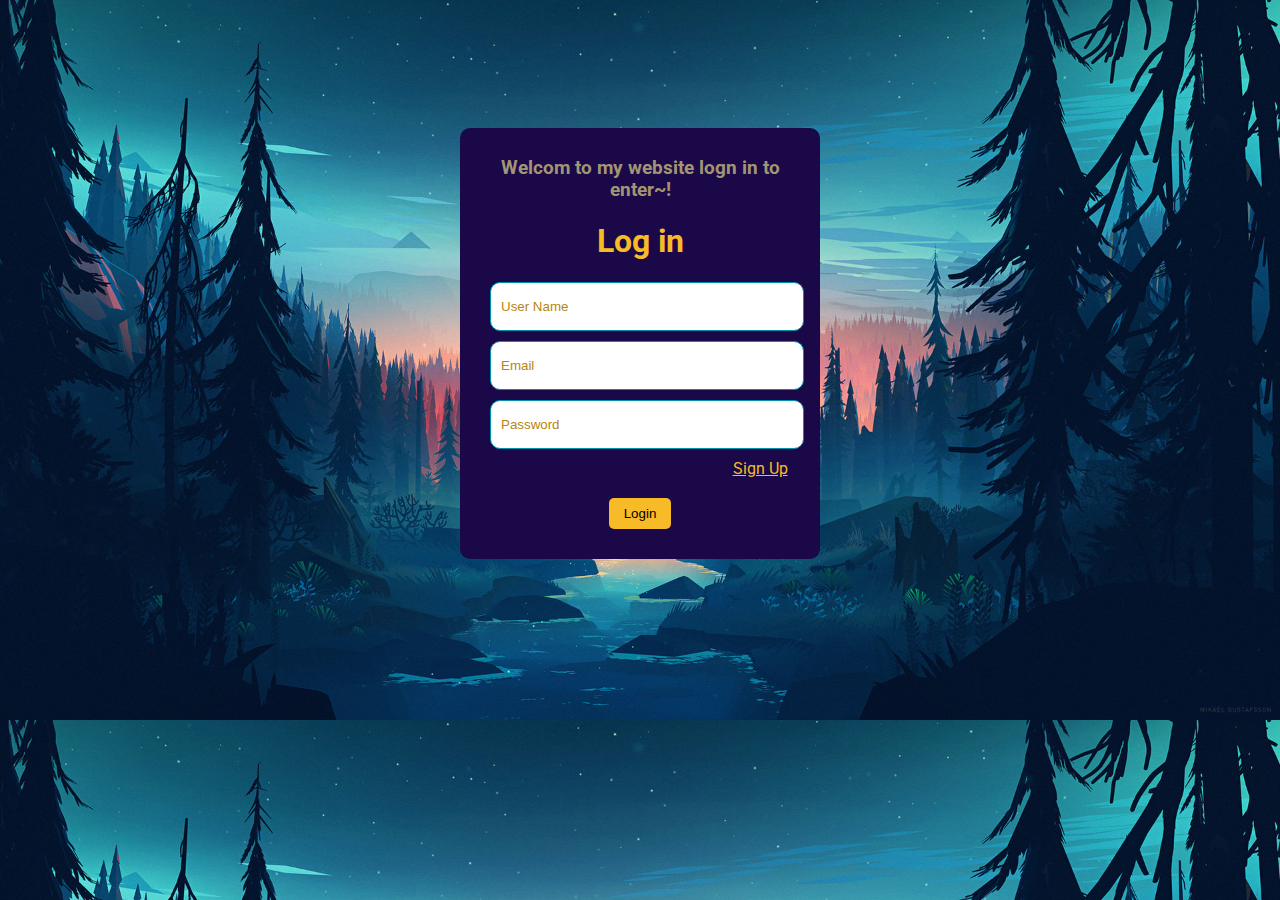
<file: index.html>
<!DOCTYPE html>
<html lang="en">
    <head>
        <meta charset="UTF-8" />
        <meta http-equiv="X-UA-Compatible" content="IE=edge" />
        <meta name="viewport" content="width=device-width, initial-scale=1.0" />
        <link rel="stylesheet" href="/css/login.css" />
        <link rel="preconnect" href="https://fonts.googleapis.com" />
        <link rel="preconnect" href="https://fonts.gstatic.com" crossorigin />

        <link
            href="https://fonts.googleapis.com/css2?family=Roboto:wght@300;400;500;700&display=swap"
            rel="stylesheet"
        />
        <title>Login SuperCar Website</title>
    </head>
    <body>
        <div class="wapper">
            <div class="wapper-heading">
                <h3 style="color: rgb(162, 149, 116)">
                    Welcom to my website logn in to enter~!
                </h3>
                <h1>Log in</h1>
            </div>
            <form>
                <div class="input__field">
                    <input id="username" type="text" placeholder="User Name" />
                </div>

                <div class="input__field">
                    <input id="email" type="text" placeholder="Email" />
                </div>
                <div class="input__field">
                    <input
                        id="password"
                        type="password"
                        placeholder="Password"
                    />
                </div>
                <a href="/acount/signup.html" class="signup-link">Sign Up</a>
                <button class="btn btn-login">Login</button>
            </form>
        </div>
        <script src="/script/login.js"></script>
    </body>
</html>
</file>
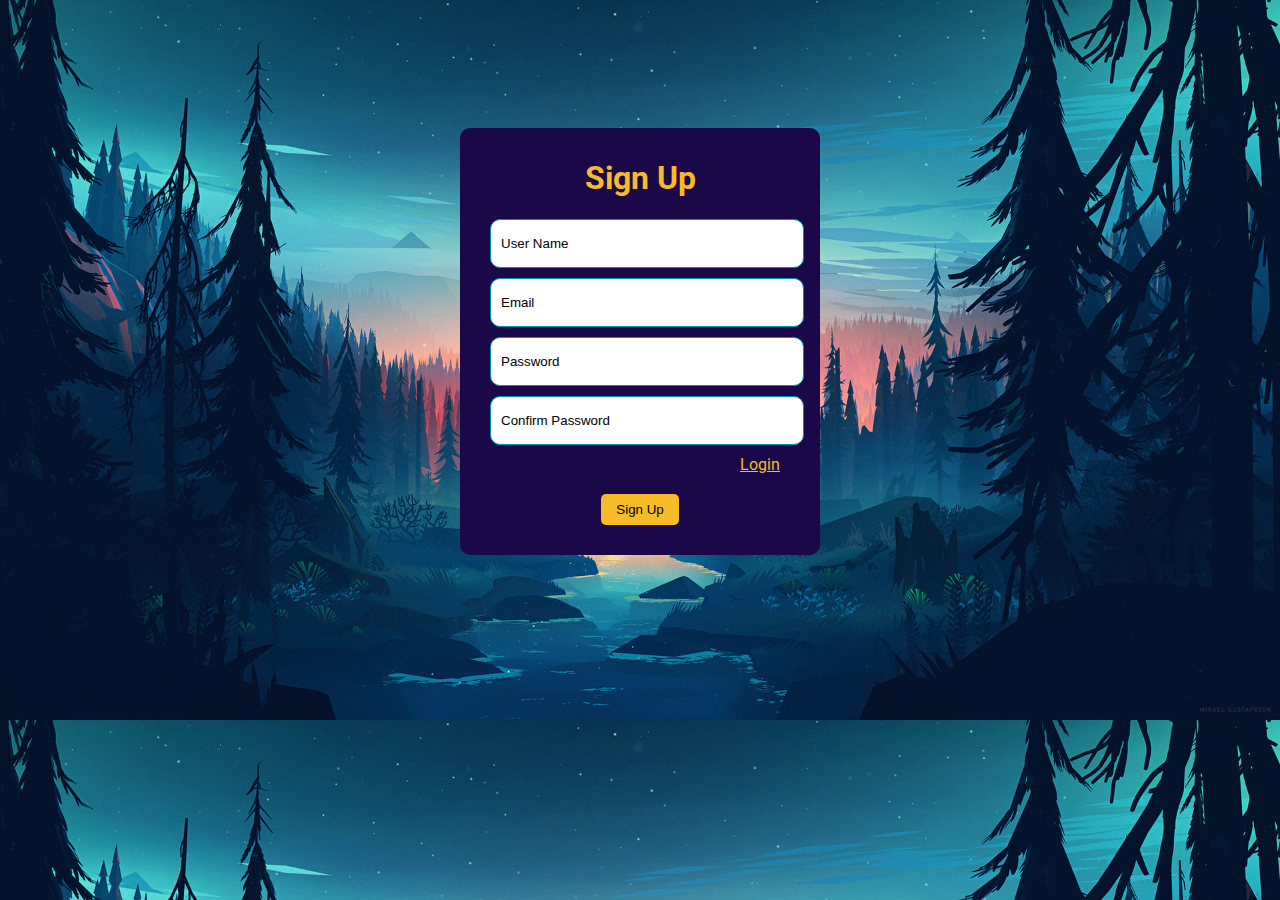
<file: acount/signup.html>
<!DOCTYPE html>
<html lang="en">
    <head>
        <meta charset="UTF-8" />
        <meta http-equiv="X-UA-Compatible" content="IE=edge" />
        <meta name="viewport" content="width=device-width, initial-scale=1.0" />
        <link rel="stylesheet" href="/css/signup.css" />
        <link rel="preconnect" href="https://fonts.googleapis.com" />
        <link rel="preconnect" href="https://fonts.gstatic.com" crossorigin />
        <link
            href="https://fonts.googleapis.com/css2?family=Roboto:wght@300;400;500;700&display=swap"
            rel="stylesheet"
        />
        <title>Sign up SuperCar Website</title>
    </head>
    <body>
        <div class="wapper">
            <div class="wapper-heading">
                <h1>Sign Up</h1>
            </div>
            <form>
                <div class="input__field">
                    <input id="username" type="text" placeholder="User Name" />
                </div>

                <div class="input__field">
                    <input id="email" type="text" placeholder="Email" />
                </div>
                <div class="input__field">
                    <input
                        id="password"
                        type="password"
                        placeholder="Password"
                    />
                </div>
                <div class="input__field">
                    <input
                        id="password"
                        type="password"
                        placeholder="Confirm Password"
                    />
                </div>
                <a href="/index.html" class="login-link">Login</a>
                <button class="btn btn-signup">Sign Up</button>
            </form>
        </div>
        <script src="/script/main.js"></script>
    </body>
</html>
</file>
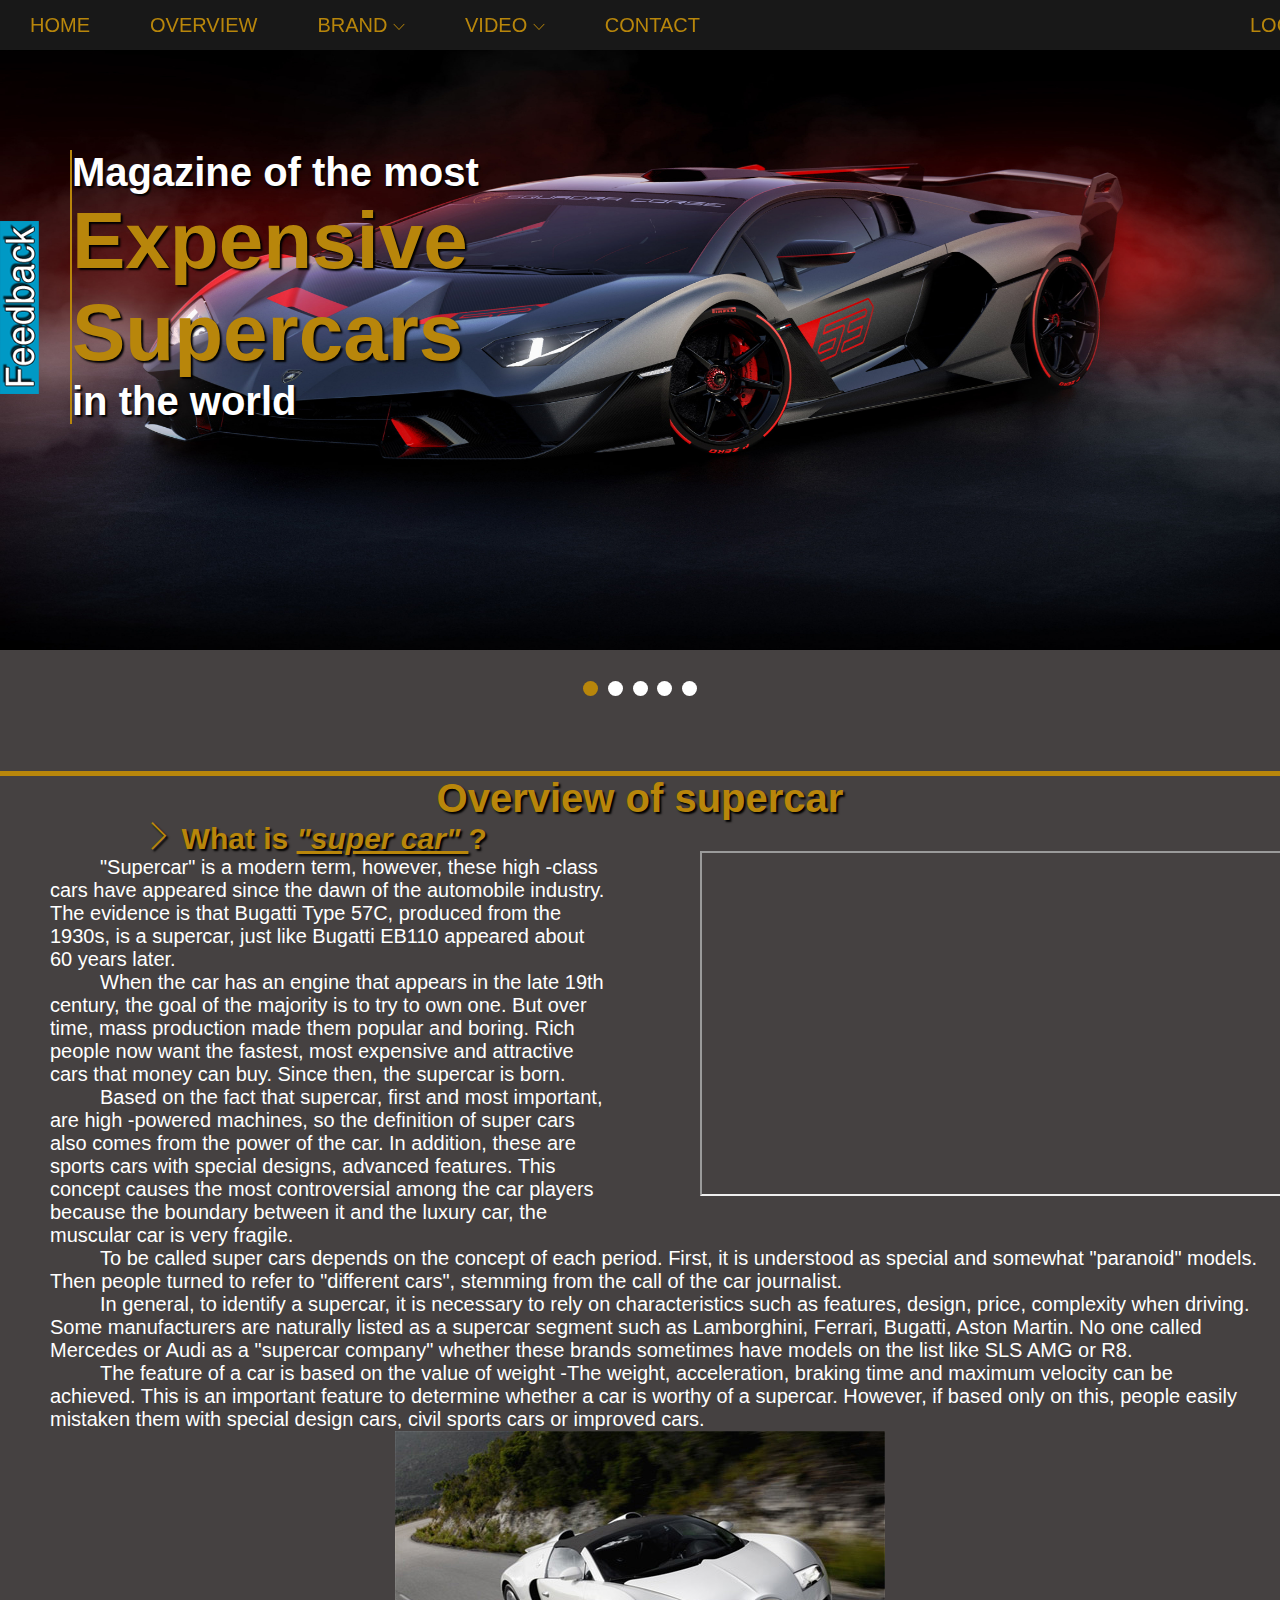
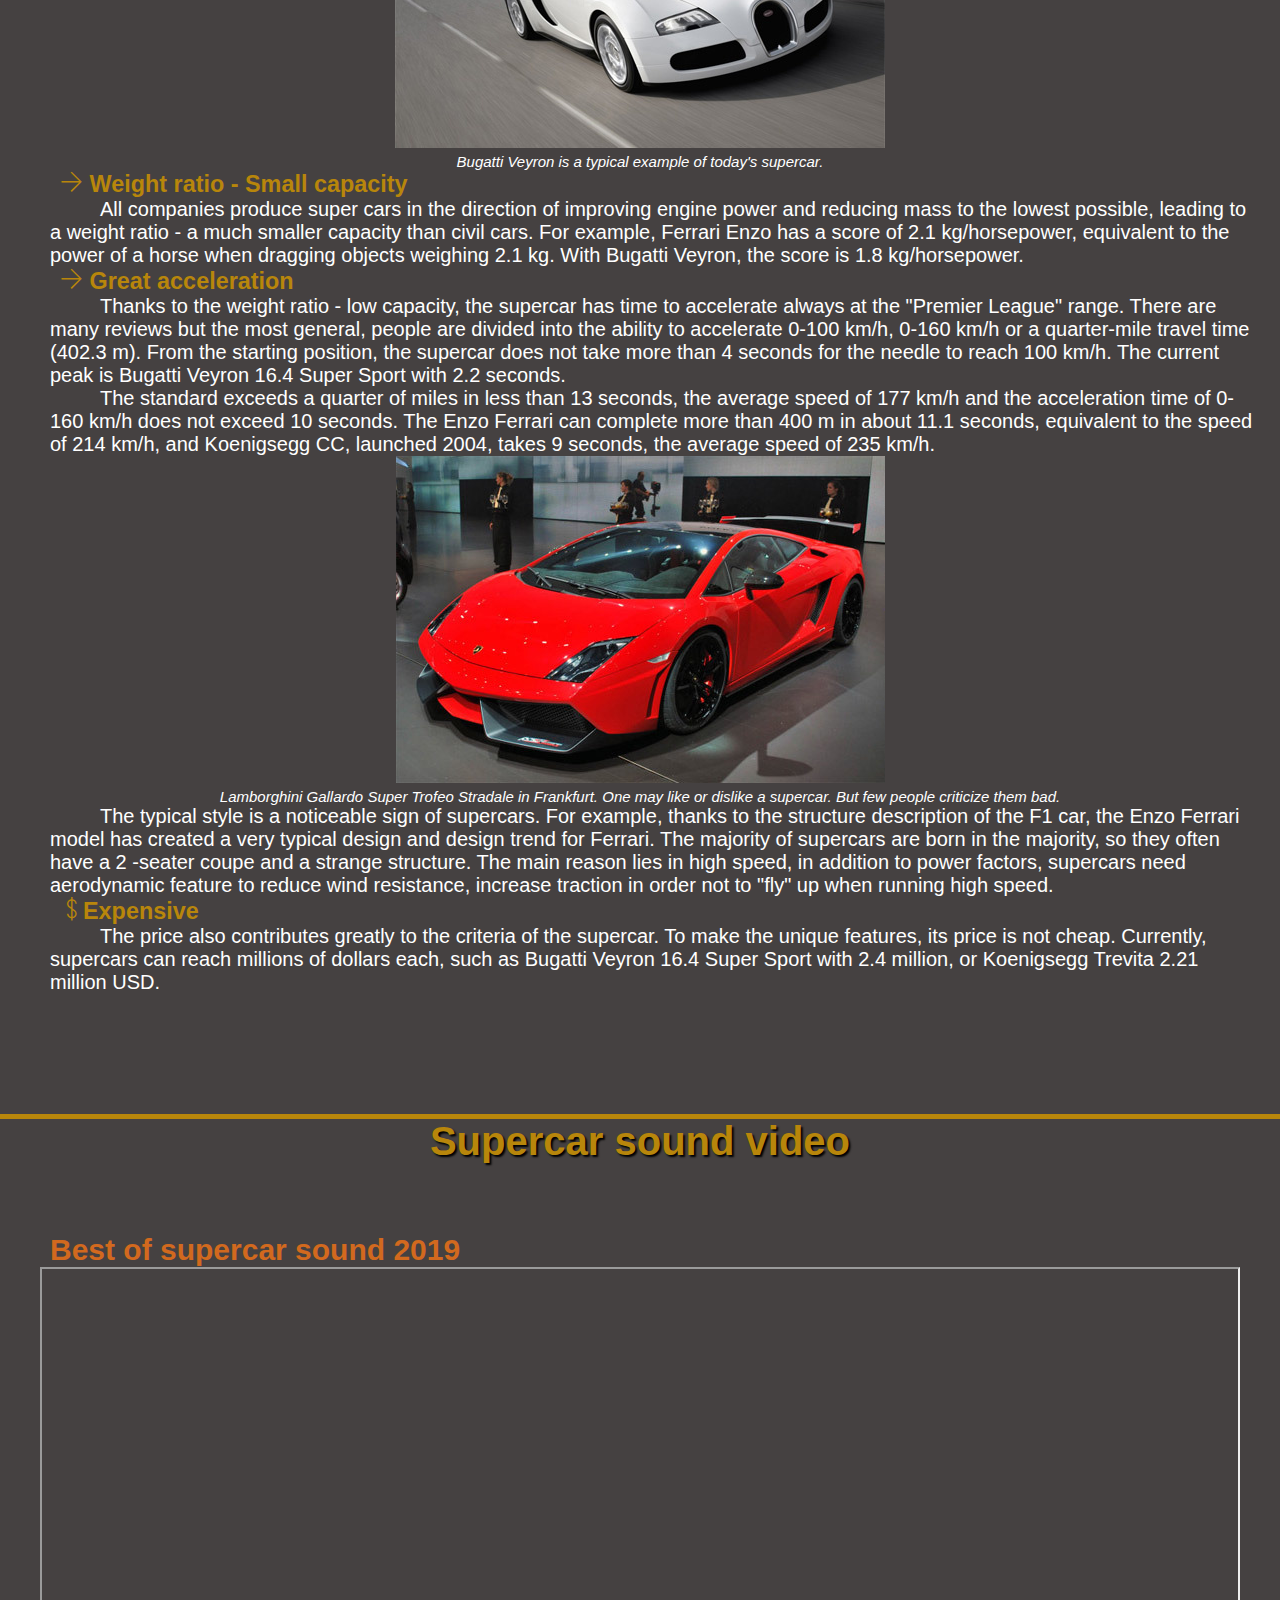
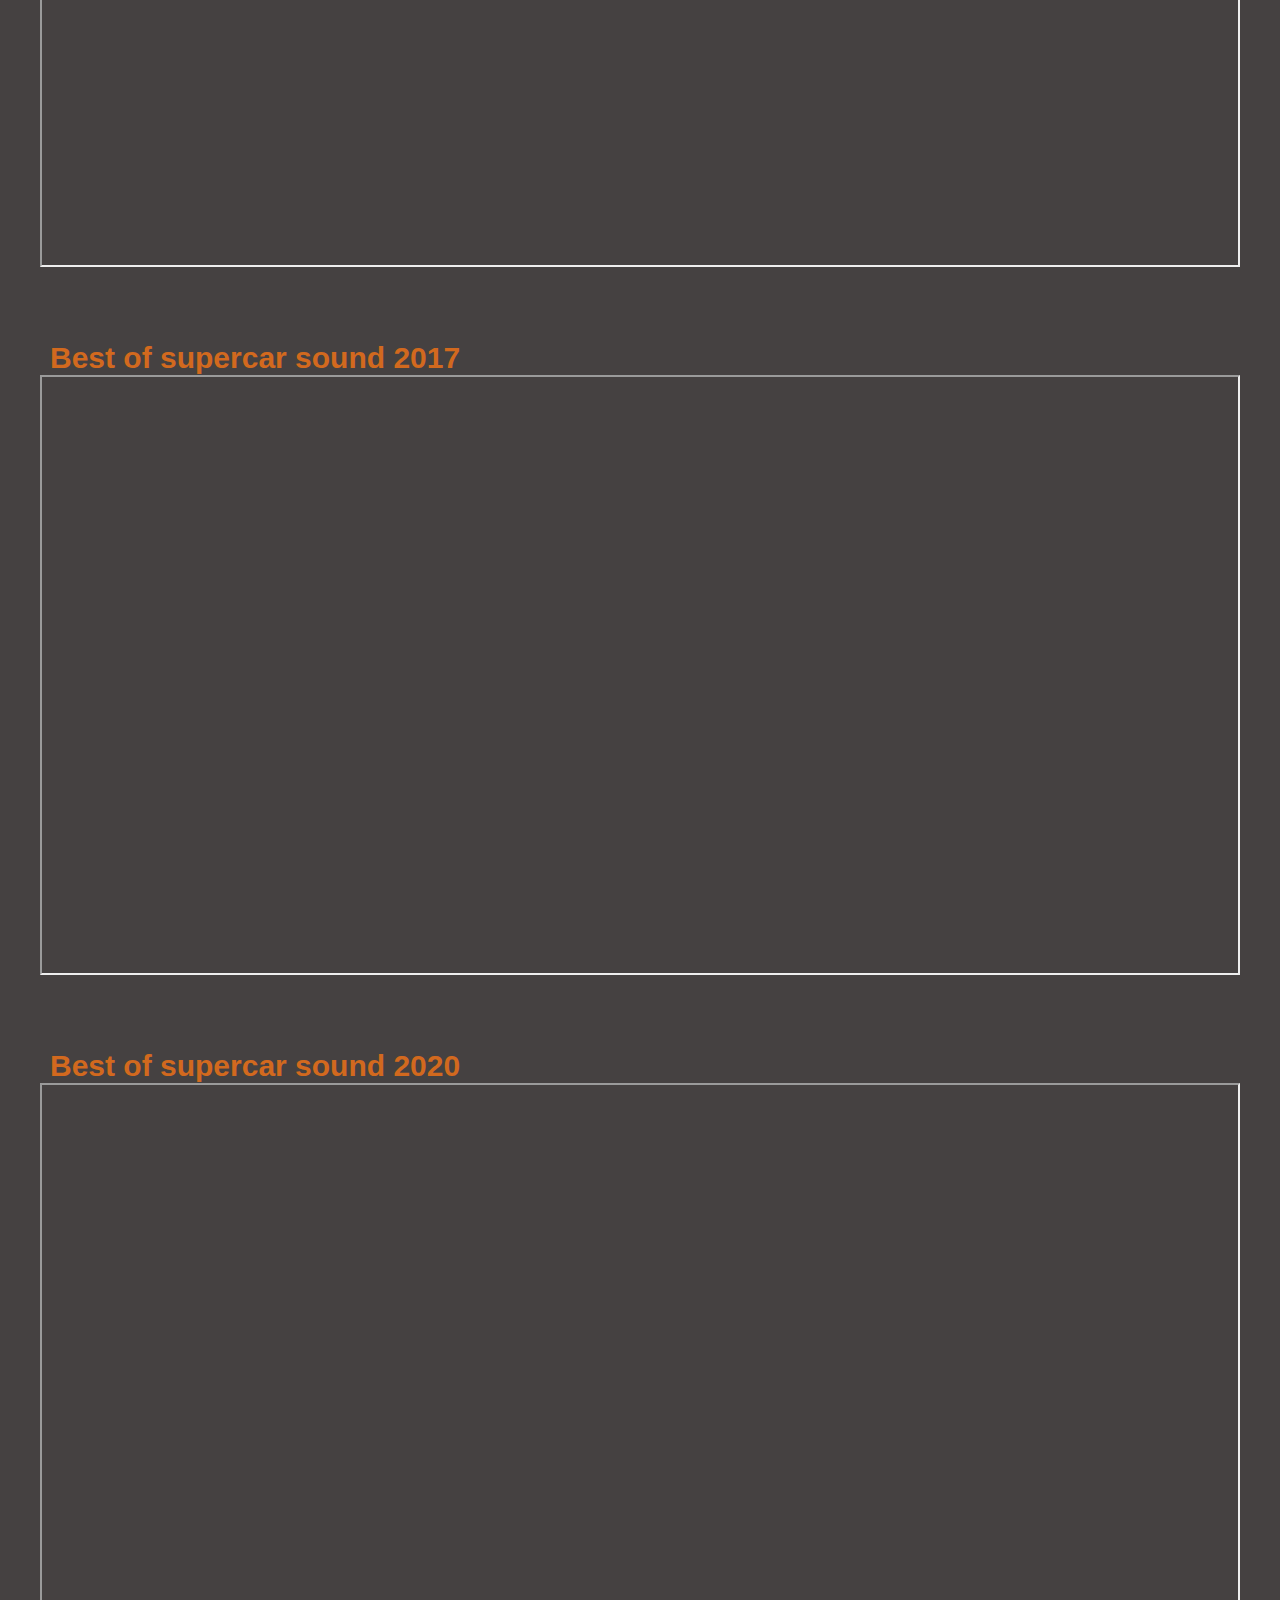
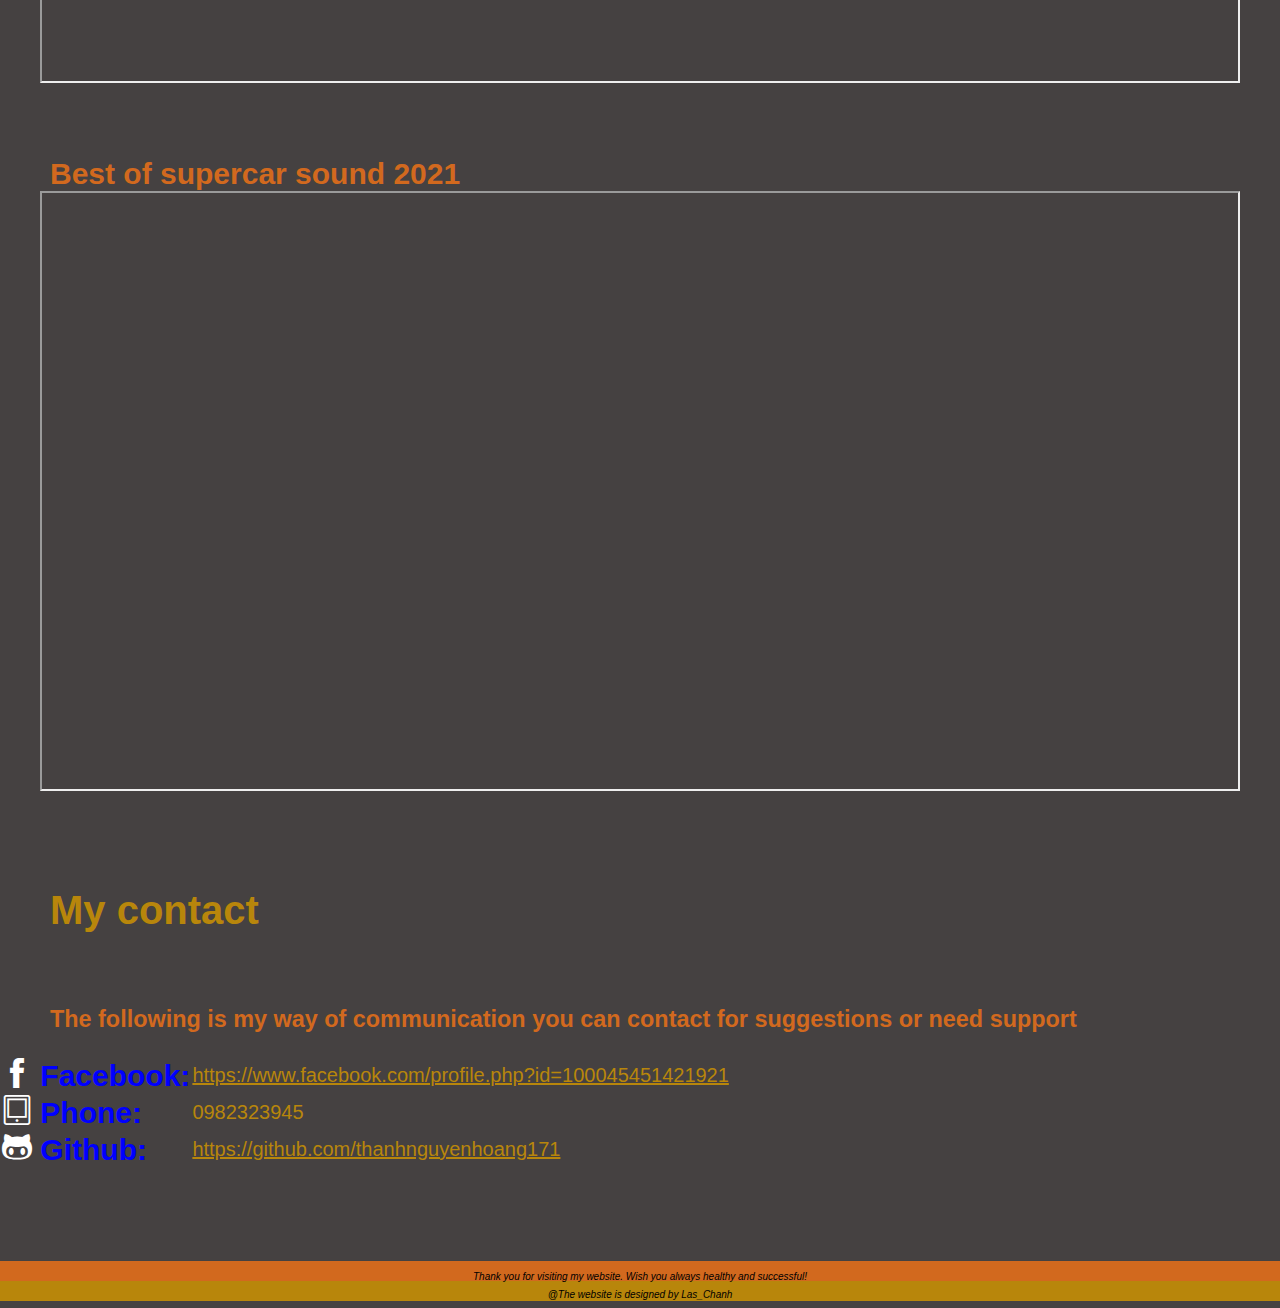
<file: car/cont.html>
<!DOCTYPE html>
<html lang="en">
    <head>
        <meta charset="UTF-8" />
        <meta http-equiv="X-UA-Compatible" content="IE=edge" />
        <meta name="viewport" content="width=device-width, initial-scale=1.0" />
        <title>Magazine SuperCar</title>
        <link rel="stylesheet" href="/css/style.css" />
        <link rel="stylesheet" href="/icon/themify-icons/themify-icons.css" />

        <script type="text/javascript" src="/script/jquery.min.js"></script>
        <script type="text/javascript">
            $(document).ready(function () {
                jQuery(".pull_feedback").toggle(
                    function () {
                        jQuery("#feedback").animate({ left: "0px" });
                        return false;
                    },
                    function () {
                        jQuery("#feedback").animate({ left: "-362px" });
                        return false;
                    }
                );
            });
        </script>
    </head>
    <body>
        <div id="wrapper">
            <div id="header">
                <div id="nav">
                    <ul class="root">
                        <li><a href="#header">Home</a></li>
                        <li><a href="#nav_overview">Overview</a></li>
                        <li>
                            <a href="#"
                                >Brand
                                <i class="nav-down-icon ti-angle-down"></i>
                            </a>
                            <ul class="brand">
                                <li>
                                    <a href="/car/porsche.html">_Porsche</a>
                                </li>
                                <li>
                                    <a href="/car/mercedes.html">_Mercedes</a>
                                </li>
                                <li>
                                    <a href="/car/bugatti.html">_Bugatti</a>
                                </li>
                                <li>
                                    <a href="/car/lamborghini.html"
                                        >_Lamborghini</a
                                    >
                                </li>
                                <li>
                                    <a href="/car/ferrari.html">_Ferrari</a>
                                </li>
                                <li>
                                    <a href="/car/mc.html">_McLaren</a>
                                </li>
                            </ul>
                        </li>
                        <li>
                            <a href=""
                                >Video
                                <i class="nav-down-icon ti-angle-down"></i>
                            </a>
                            <ul class="video">
                                <li>
                                    <a href="#bss19"
                                        >Best of supercar sound 2019</a
                                    >
                                    <!-- 5YbJhq1nltw -->
                                </li>
                                <li>
                                    <a href="#bss17"
                                        >Best of supercar sound 2017</a
                                    >
                                    <!-- PPdNb-XQXR8 -->
                                </li>

                                <li>
                                    <a href="#bss20"
                                        >Best of supercar sound 2020</a
                                    >
                                    <!-- K-9a5gUAAKE -->
                                </li>
                                <li>
                                    <a href="#bss21"
                                        >Best of supercar sound 2021</a
                                    >
                                    <!-- SqKCfO09rXI -->
                                </li>
                            </ul>
                        </li>
                        <li><a href="#contact">Contact</a></li>
                        <li style="left: 490px">
                            <a href="/acount/signup.html">Log in/Sign up</a>
                        </li>
                    </ul>
                </div>
            </div>
            <div id="logo">
                <a
                    target="_blank"
                    href="https://www.youtube.com/watch?v=3bWg4a-Xue8"
                    ><img src="/img/logo_all.jpg" alt="logo_car"
                /></a>
            </div>

            <div class="slideshow-container">
                <div class="mySlides fade">
                    <div class="topic">
                        <h1>Magazine of the most</h1>
                        <strong
                            >Expensive <br />
                            Supercars</strong
                        >
                        <h1>in the world</h1>
                    </div>

                    <img src="/img/pic_1.jpg" alt="pic_1" />
                </div>
                <div class="mySlides fade">
                    <div class="topic">
                        <h1>
                            Super car engine power is
                            <strong>extremely powerful</strong>
                        </h1>
                    </div>
                    <img src="/img/pic_2.jpg" alt="pic_2" />
                </div>
                <div class="mySlides fade">
                    <div class="topic">
                        <strong>Sporty styling</strong>
                    </div>
                    <img src="/img/pic_4.jpg" alt="pic_3" />
                </div>
                <div class="mySlides fade">
                    <div class="topic">
                        <h1>Beautiful</h1>
                        <strong>sophisticated</strong>
                        <h1>luxurious</h1>
                        <strong>classy</strong>
                    </div>
                    <img src="/img/pic_3.jpg" alt="pic_4" />
                </div>
                <div class="mySlides fade">
                    <div class="topic">
                        <h1>Car <strong>lover's</strong> dream</h1>
                    </div>
                    <img src="/img/pic_5.jpg" alt="pic_5" />
                </div>
                <br />
                <div style="text-align: center">
                    <span class="dot" onclick="currentSlide(0)"></span>
                    <span class="dot" onclick="currentSlide(1)"></span>
                    <span class="dot" onclick="currentSlide(2)"></span>
                    <span class="dot" onclick="currentSlide(3)"></span>
                    <span class="dot" onclick="currentSlide(4)"></span>
                </div>
                <script src="/script/slider.js"></script>
            </div>
            <div id="nav_overview"></div>
            <div id="line"></div>
            <div id="overview">
                <h1>Overview of supercar</h1>
                <div id="p1">
                    <h2>
                        <i class="ti-angle-right"></i>
                        What is
                        <a
                            target="_blank"
                            href="https://vi.wikipedia.org/wiki/Si%C3%AAu_xe#:~:text=Si%C3%AAu%20xe%20(ti%E1%BA%BFng%20%C4%90%E1%BB%A9c%3A%20Supersportwagen,ch%C3%BA%20tr%E1%BB%8Dng%20v%C3%A0o%20t%E1%BB%91c%20%C4%91%E1%BB%99."
                            ><i>"super car" </i></a
                        >?
                    </h2>
                    <p>
                        "Supercar" is a modern term, however, these high -class
                        cars have appeared since the dawn of the automobile
                        industry. The evidence is that Bugatti Type 57C,
                        produced from the 1930s, is a supercar, just like
                        Bugatti EB110 appeared about 60 years later.
                    </p>
                    <p>
                        When the car has an engine that appears in the late 19th
                        century, the goal of the majority is to try to own one.
                        But over time, mass production made them popular and
                        boring. Rich people now want the fastest, most expensive
                        and attractive cars that money can buy. Since then, the
                        supercar is born.
                    </p>
                    <p>
                        Based on the fact that supercar, first and most
                        important, are high -powered machines, so the definition
                        of super cars also comes from the power of the car. In
                        addition, these are sports cars with special designs,
                        advanced features. This concept causes the most
                        controversial among the car players because the boundary
                        between it and the luxury car, the muscular car is very
                        fragile.
                    </p>
                    <iframe
                        width="600"
                        height="345"
                        src="https://www.youtube.com/embed/2Ys2z1Eewkk"
                    >
                    </iframe>
                </div>
                <div id="p2">
                    <p>
                        To be called super cars depends on the concept of each
                        period. First, it is understood as special and somewhat
                        "paranoid" models. Then people turned to refer to
                        "different cars", stemming from the call of the car
                        journalist.
                    </p>
                    <p>
                        In general, to identify a supercar, it is necessary to
                        rely on characteristics such as features, design, price,
                        complexity when driving. Some manufacturers are
                        naturally listed as a supercar segment such as
                        Lamborghini, Ferrari, Bugatti, Aston Martin. No one
                        called Mercedes or Audi as a "supercar company" whether
                        these brands sometimes have models on the list like SLS
                        AMG or R8.
                    </p>
                    <p>
                        The feature of a car is based on the value of weight
                        -The weight, acceleration, braking time and maximum
                        velocity can be achieved. This is an important feature
                        to determine whether a car is worthy of a supercar.
                        However, if based only on this, people easily mistaken
                        them with special design cars, civil sports cars or
                        improved cars.
                    </p>
                    <div id="caption">
                        <figure>
                            <img
                                src="/img/bugatti-veyron-1-968861-1372084451.jpg"
                                alt="old suppercar"
                            />
                            <figcaption style="font-size: 15px; color: #ffff">
                                <i
                                    >Bugatti Veyron is a typical example of
                                    today's supercar.</i
                                >
                            </figcaption>
                        </figure>
                    </div>
                    <h3>
                        <i class="ti-arrow-right"></i> Weight ratio - Small
                        capacity
                    </h3>
                    <p>
                        All companies produce super cars in the direction of
                        improving engine power and reducing mass to the lowest
                        possible, leading to a weight ratio - a much smaller
                        capacity than civil cars. For example, Ferrari Enzo has
                        a score of 2.1 kg/horsepower, equivalent to the power of
                        a horse when dragging objects weighing 2.1 kg. With
                        Bugatti Veyron, the score is 1.8 kg/horsepower.
                    </p>
                    <h3><i class="ti-arrow-right"></i> Great acceleration</h3>
                    <p>
                        Thanks to the weight ratio - low capacity, the supercar
                        has time to accelerate always at the "Premier League"
                        range. There are many reviews but the most general,
                        people are divided into the ability to accelerate 0-100
                        km/h, 0-160 km/h or a quarter-mile travel time (402.3
                        m). From the starting position, the supercar does not
                        take more than 4 seconds for the needle to reach 100
                        km/h. The current peak is Bugatti Veyron 16.4 Super
                        Sport with 2.2 seconds.
                    </p>
                    <p>
                        The standard exceeds a quarter of miles in less than 13
                        seconds, the average speed of 177 km/h and the
                        acceleration time of 0-160 km/h does not exceed 10
                        seconds. The Enzo Ferrari can complete more than 400 m
                        in about 11.1 seconds, equivalent to the speed of 214
                        km/h, and Koenigsegg CC, launched 2004, takes 9 seconds,
                        the average speed of 235 km/h.
                    </p>
                    <div id="caption">
                        <figure>
                            <img
                                src="/img/lamborghini-gallardo-1-673054-1372084480.jpg"
                                alt="old suppercar"
                            />
                            <figcaption style="font-size: 15px; color: #ffff">
                                <i
                                    >Lamborghini Gallardo Super Trofeo Stradale
                                    in Frankfurt. One may like or dislike a
                                    supercar. But few people criticize them
                                    bad.</i
                                >
                            </figcaption>
                        </figure>
                    </div>
                    <p>
                        The typical style is a noticeable sign of supercars. For
                        example, thanks to the structure description of the F1
                        car, the Enzo Ferrari model has created a very typical
                        design and design trend for Ferrari. The majority of
                        supercars are born in the majority, so they often have a
                        2 -seater coupe and a strange structure. The main reason
                        lies in high speed, in addition to power factors,
                        supercars need aerodynamic feature to reduce wind
                        resistance, increase traction in order not to "fly" up
                        when running high speed.
                    </p>
                    <h3><i class="ti-money"></i>Expensive</h3>
                    <p>
                        The price also contributes greatly to the criteria of
                        the supercar. To make the unique features, its price is
                        not cheap. Currently, supercars can reach millions of
                        dollars each, such as Bugatti Veyron 16.4 Super Sport
                        with 2.4 million, or Koenigsegg Trevita 2.21 million
                        USD.
                    </p>
                </div>
            </div>
            <!-- tạo feedback -->
            <div id="feedback">
                <form>
                    <h2>We Love supercar, Do you?</h2>
                    <p><label>Name: </label><input type="text" /></p>
                    <p><label>Email: </label><input type="text" /></p>
                    <p><label>Subject: </label><input type="text" /></p>
                    <p><label>Message: </label><textarea></textarea></p>
                    <p>
                        <input type="button" value="Send&raquo;" class="btn" />
                    </p>
                </form>
                <a
                    href="#"
                    class="pull_feedback"
                    title="Click to leave feedback"
                    >Feedback</a
                >
            </div>
            <!-- --------------- -->
            <div id="line"></div>
            <div id="video">
                <h1>Supercar sound video</h1>
                <br />
                <div id="bss19"></div>
                <br />
                <br />
                <h2>Best of supercar sound 2019</h2>
                <iframe
                    src="https://www.youtube.com/embed/5YbJhq1nltw"
                    frameborder="2px"
                    width="1200px"
                    height="600px"
                ></iframe>
                <br />
                <br />
                <div id="bss17"></div>
                <br />
                <br />
                <h2>Best of supercar sound 2017</h2>
                <iframe
                    src="https://www.youtube.com/embed/PPdNb-XQXR8 "
                    frameborder="2px"
                    width="1200px"
                    height="600px"
                ></iframe>
                <br />
                <br />
                <div id="bss20"></div>
                <br />
                <br />
                <h2>Best of supercar sound 2020</h2>
                <iframe
                    src="https://www.youtube.com/embed/K-9a5gUAAKE "
                    frameborder="2px"
                    width="1200px"
                    height="600px"
                ></iframe>
                <br />
                <br />
                <div id="bss21"></div>
                <br />
                <br />
                <h2>Best of supercar sound 2021</h2>
                <iframe
                    src="https://www.youtube.com/embed/SqKCfO09rXI "
                    frameborder="2px"
                    width="1200px"
                    height="600px"
                ></iframe>
            </div>
            <!-- Contact to me -->
            <br />
            <br />
            <br />
            <br />
            <div id="contact">
                <h1>My contact</h1>
                <br />
                <h3>
                    The following is my way of communication you can contact for
                    suggestions or need support
                </h3>
                <br />
                <table>
                    <tr>
                        <td>
                            <h2><i class="ti-facebook"></i> Facebook:</h2>
                        </td>
                        <td>
                            <p>
                                <a
                                    href="https://www.facebook.com/profile.php?id=100045451421921"
                                    >https://www.facebook.com/profile.php?id=100045451421921</a
                                >
                            </p>
                        </td>
                    </tr>
                    <tr>
                        <td>
                            <h2><i class="ti-tablet"></i> Phone:</h2>
                        </td>
                        <td>
                            <p>0982323945</p>
                        </td>
                    </tr>
                    <tr>
                        <td>
                            <h2><i class="ti-github"></i> Github:</h2>
                        </td>
                        <td>
                            <a href="https://github.com/thanhnguyenhoang171"
                                >https://github.com/thanhnguyenhoang171</a
                            >
                        </td>
                    </tr>
                </table>
            </div>
            <br />
            <br />
            <br />
            <br />
            <footer id="footer_1">
                <p>
                    <i
                        >Thank you for visiting my website. Wish you always
                        healthy and successful!</i
                    >
                </p>
            </footer>
            <footer id="footer_2">
                <p>
                    <i>@The website is designed by Las_Chanh</i>
                </p>
            </footer>
        </div>
        <script src="/script/main.js"></script>
    </body>
</html>
</file>
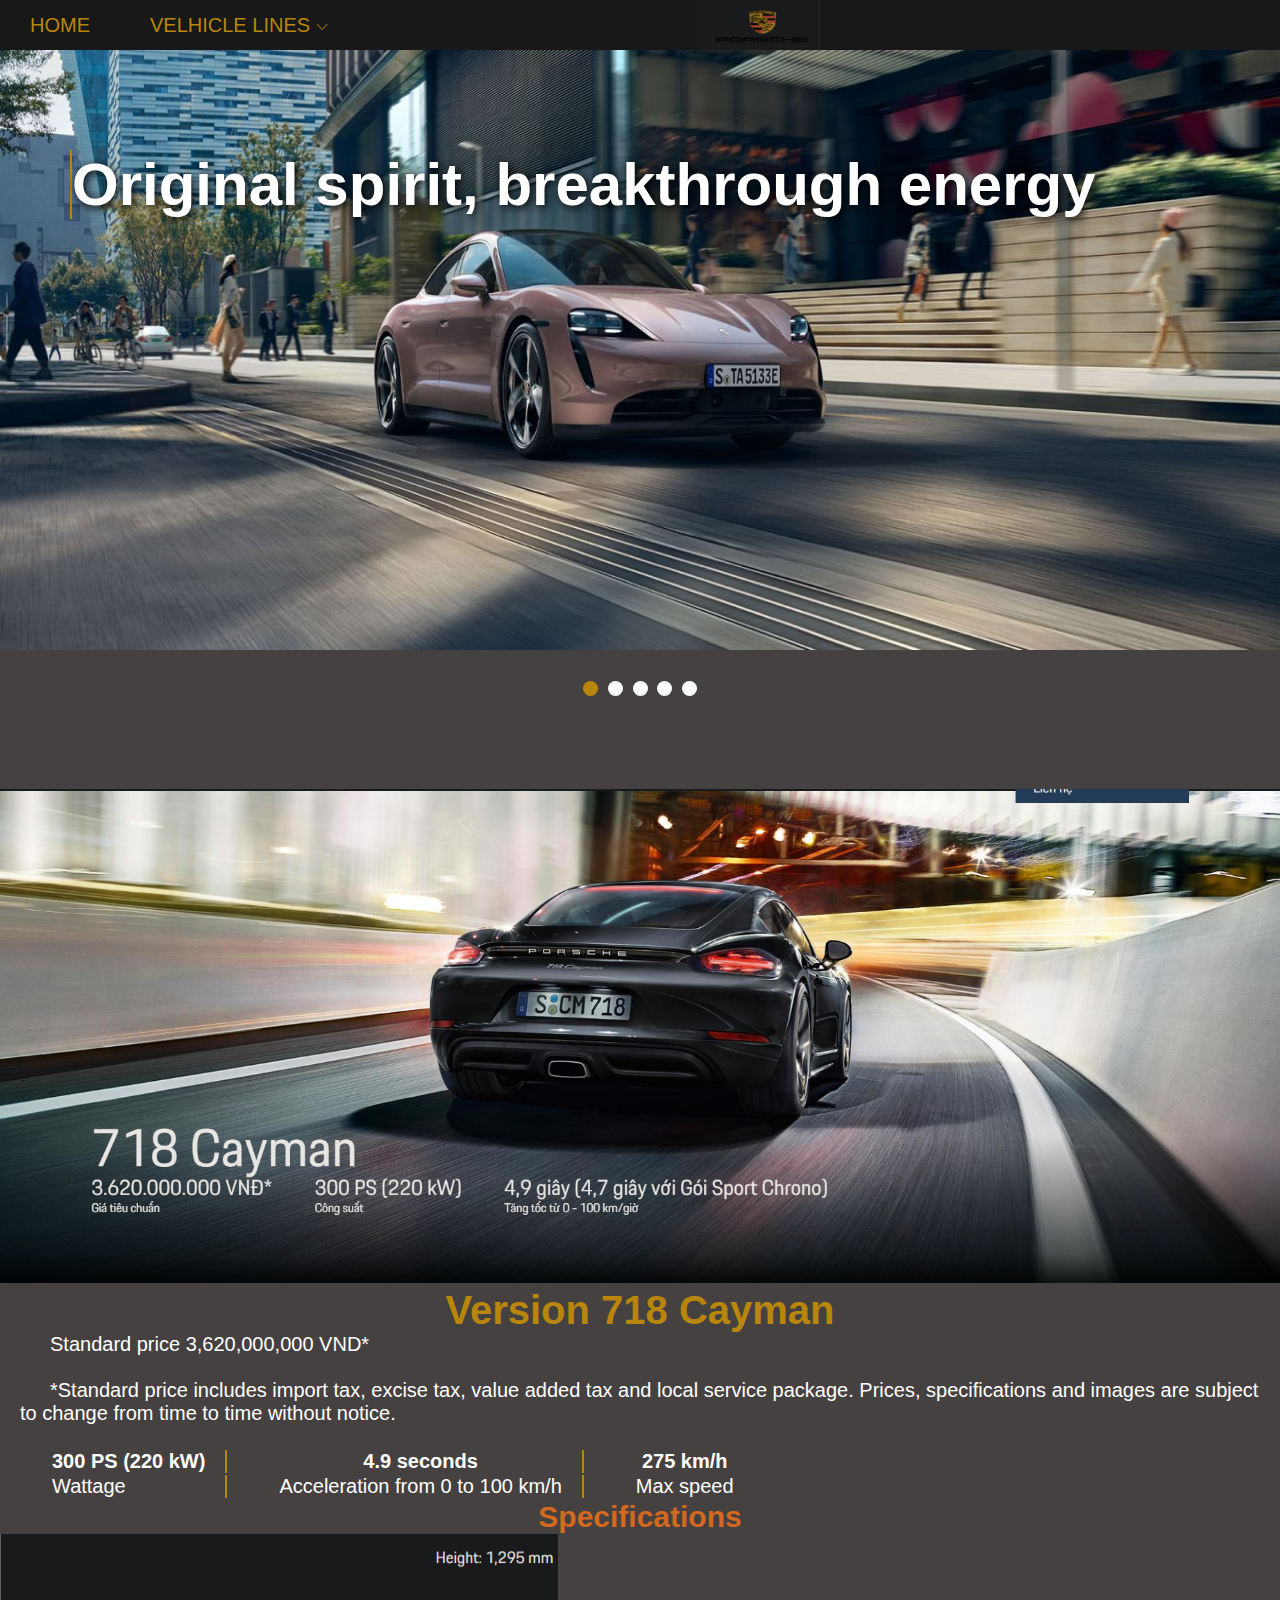
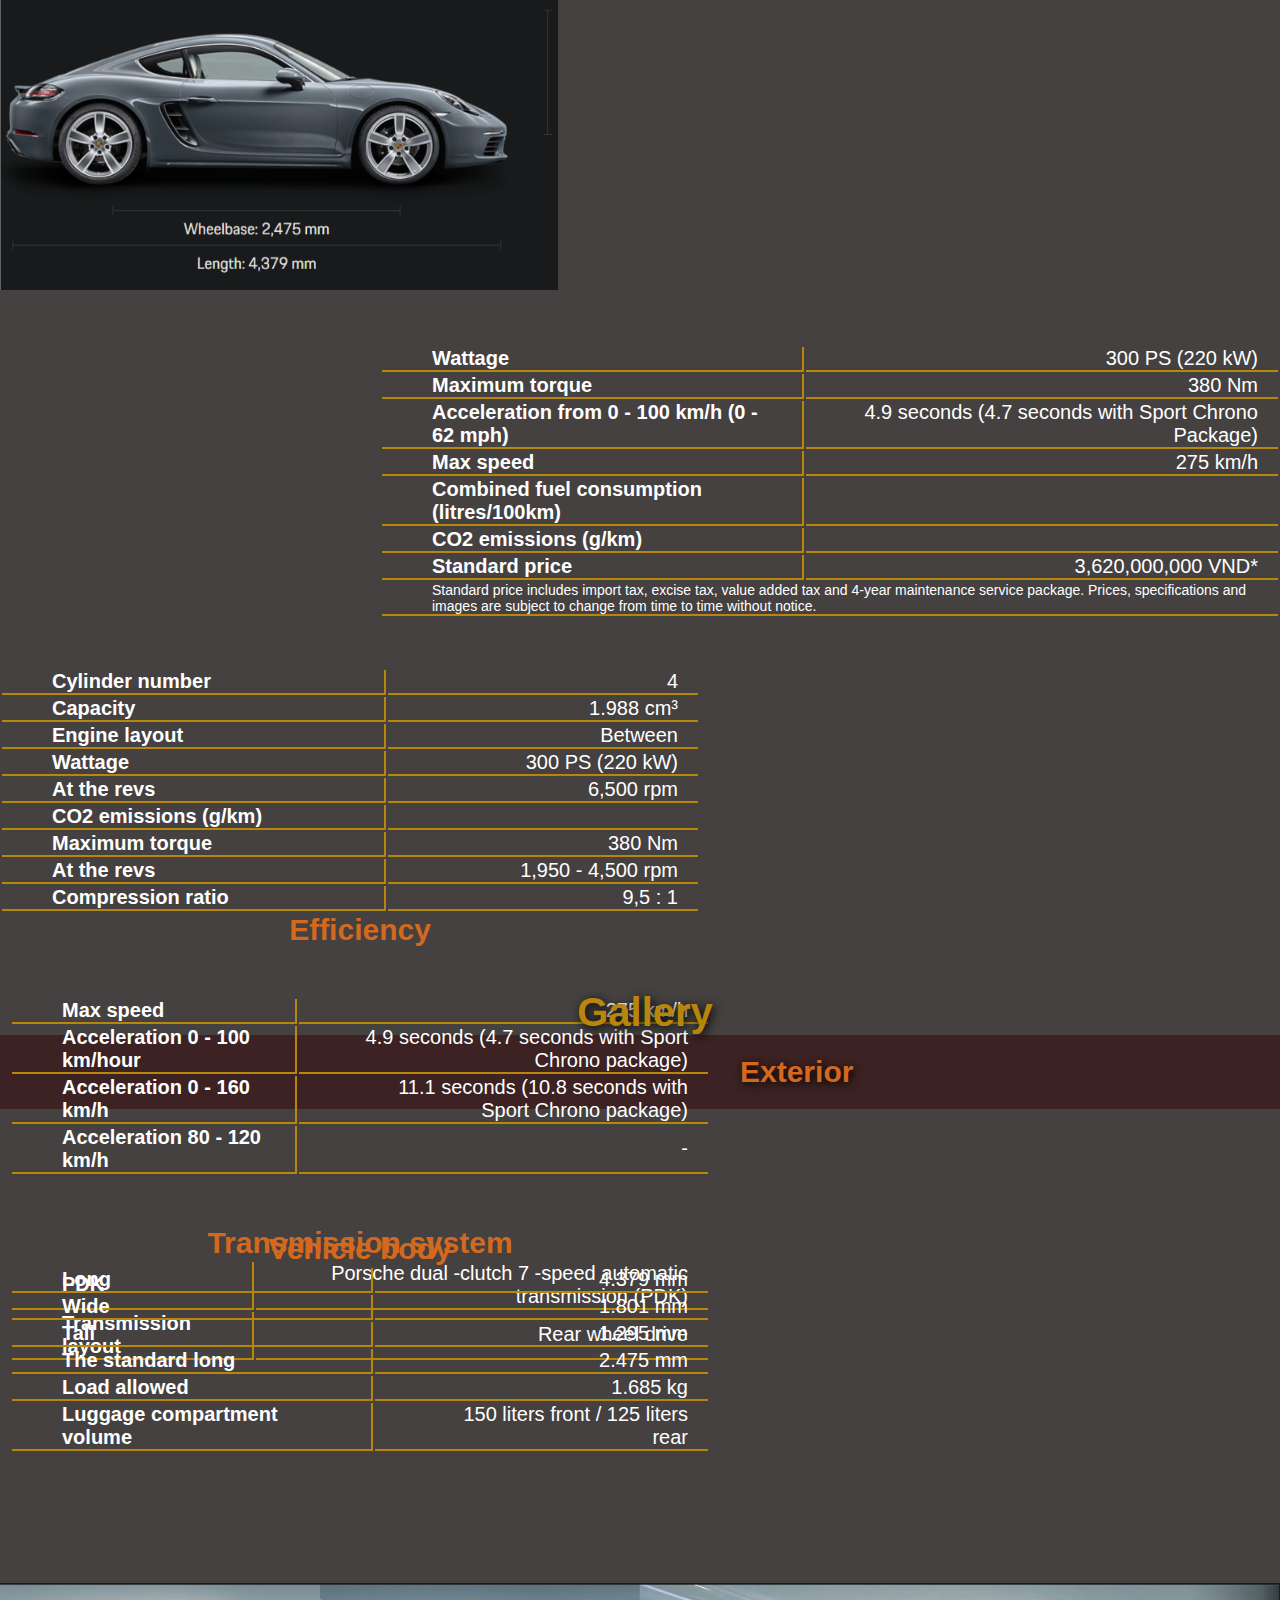
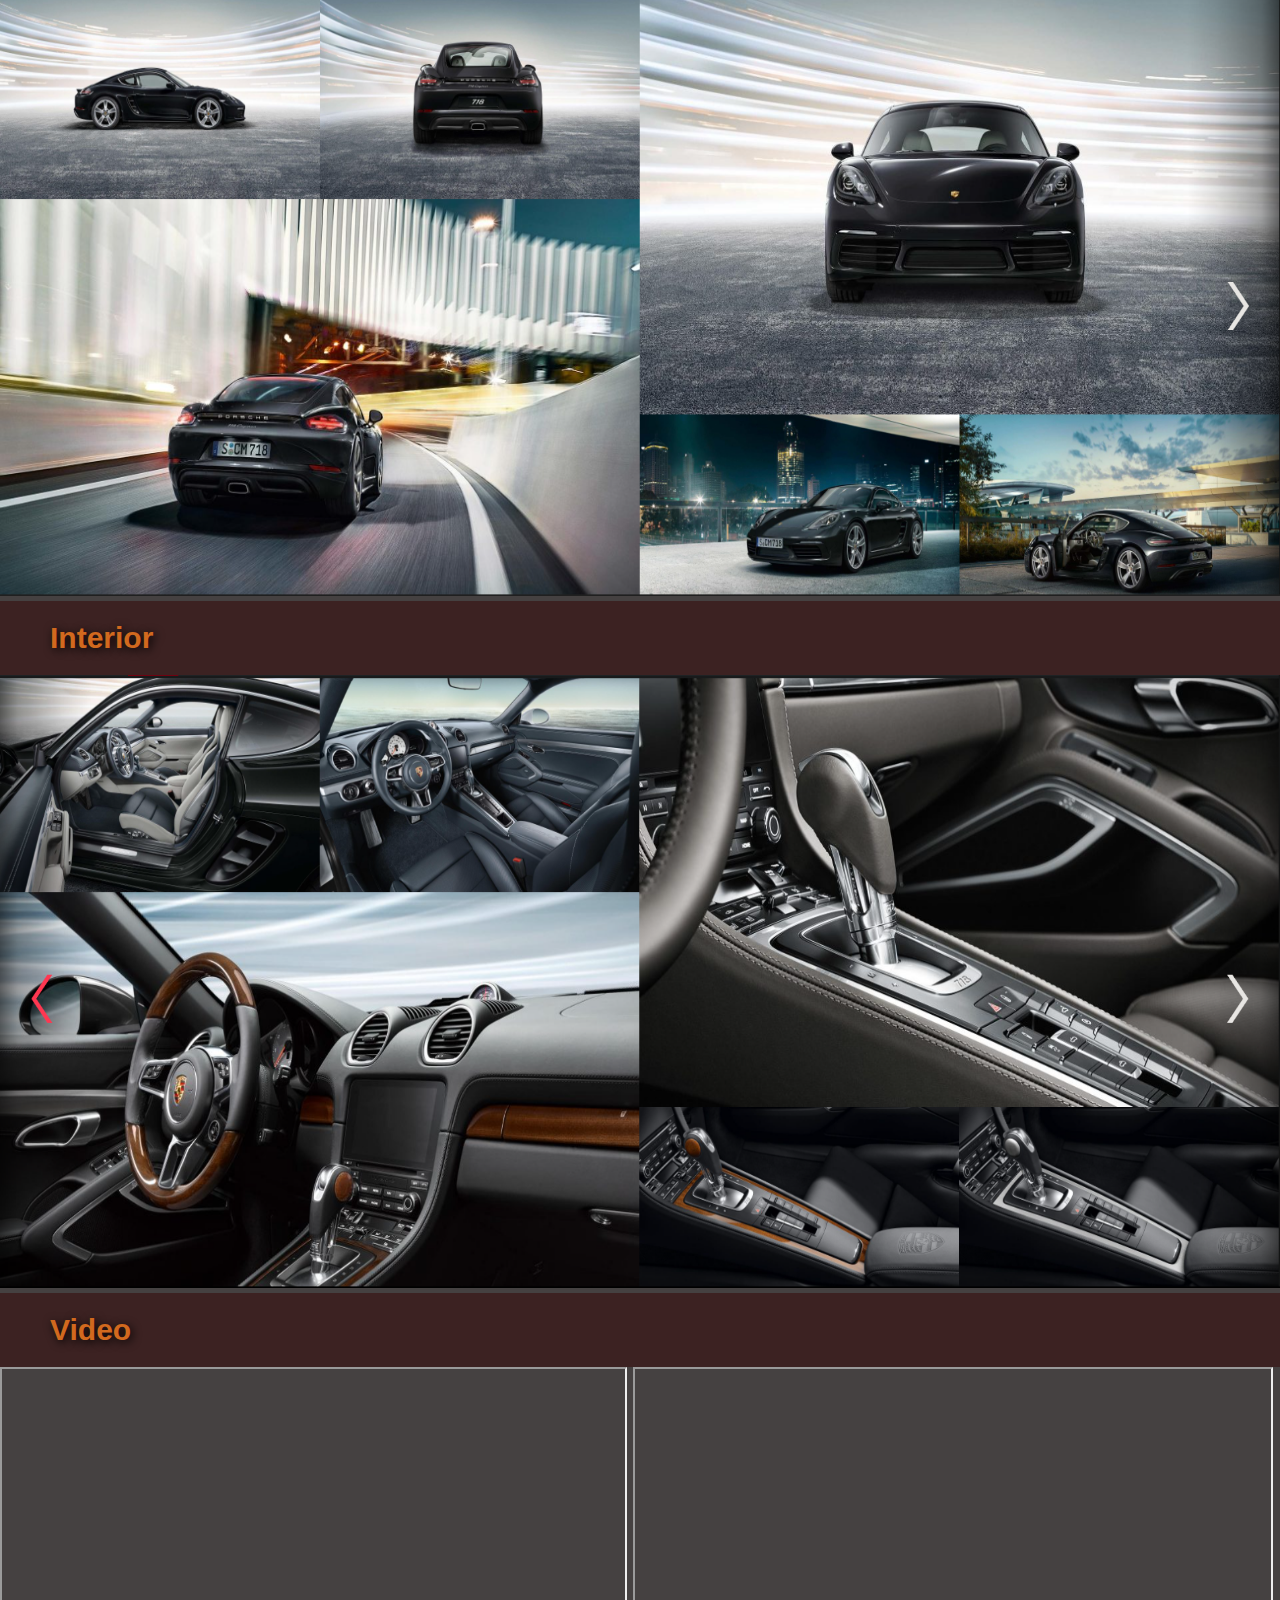
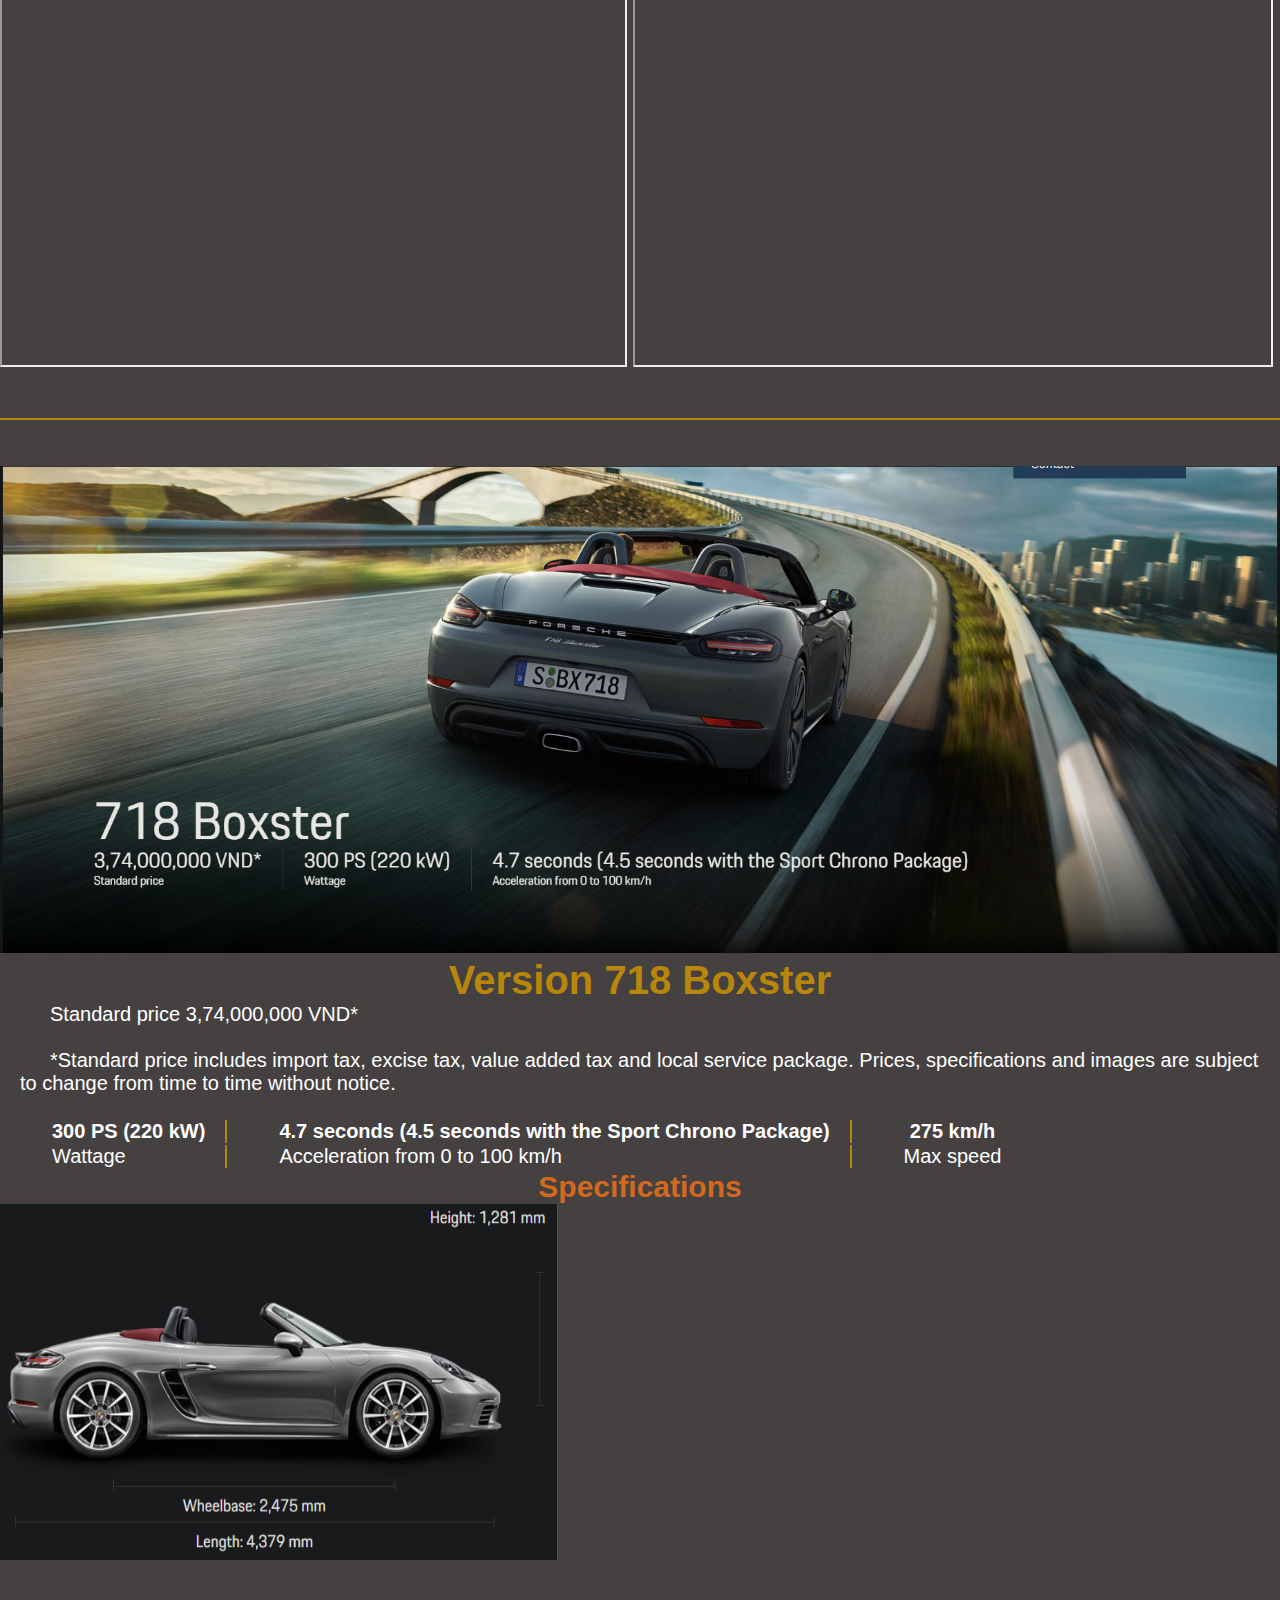
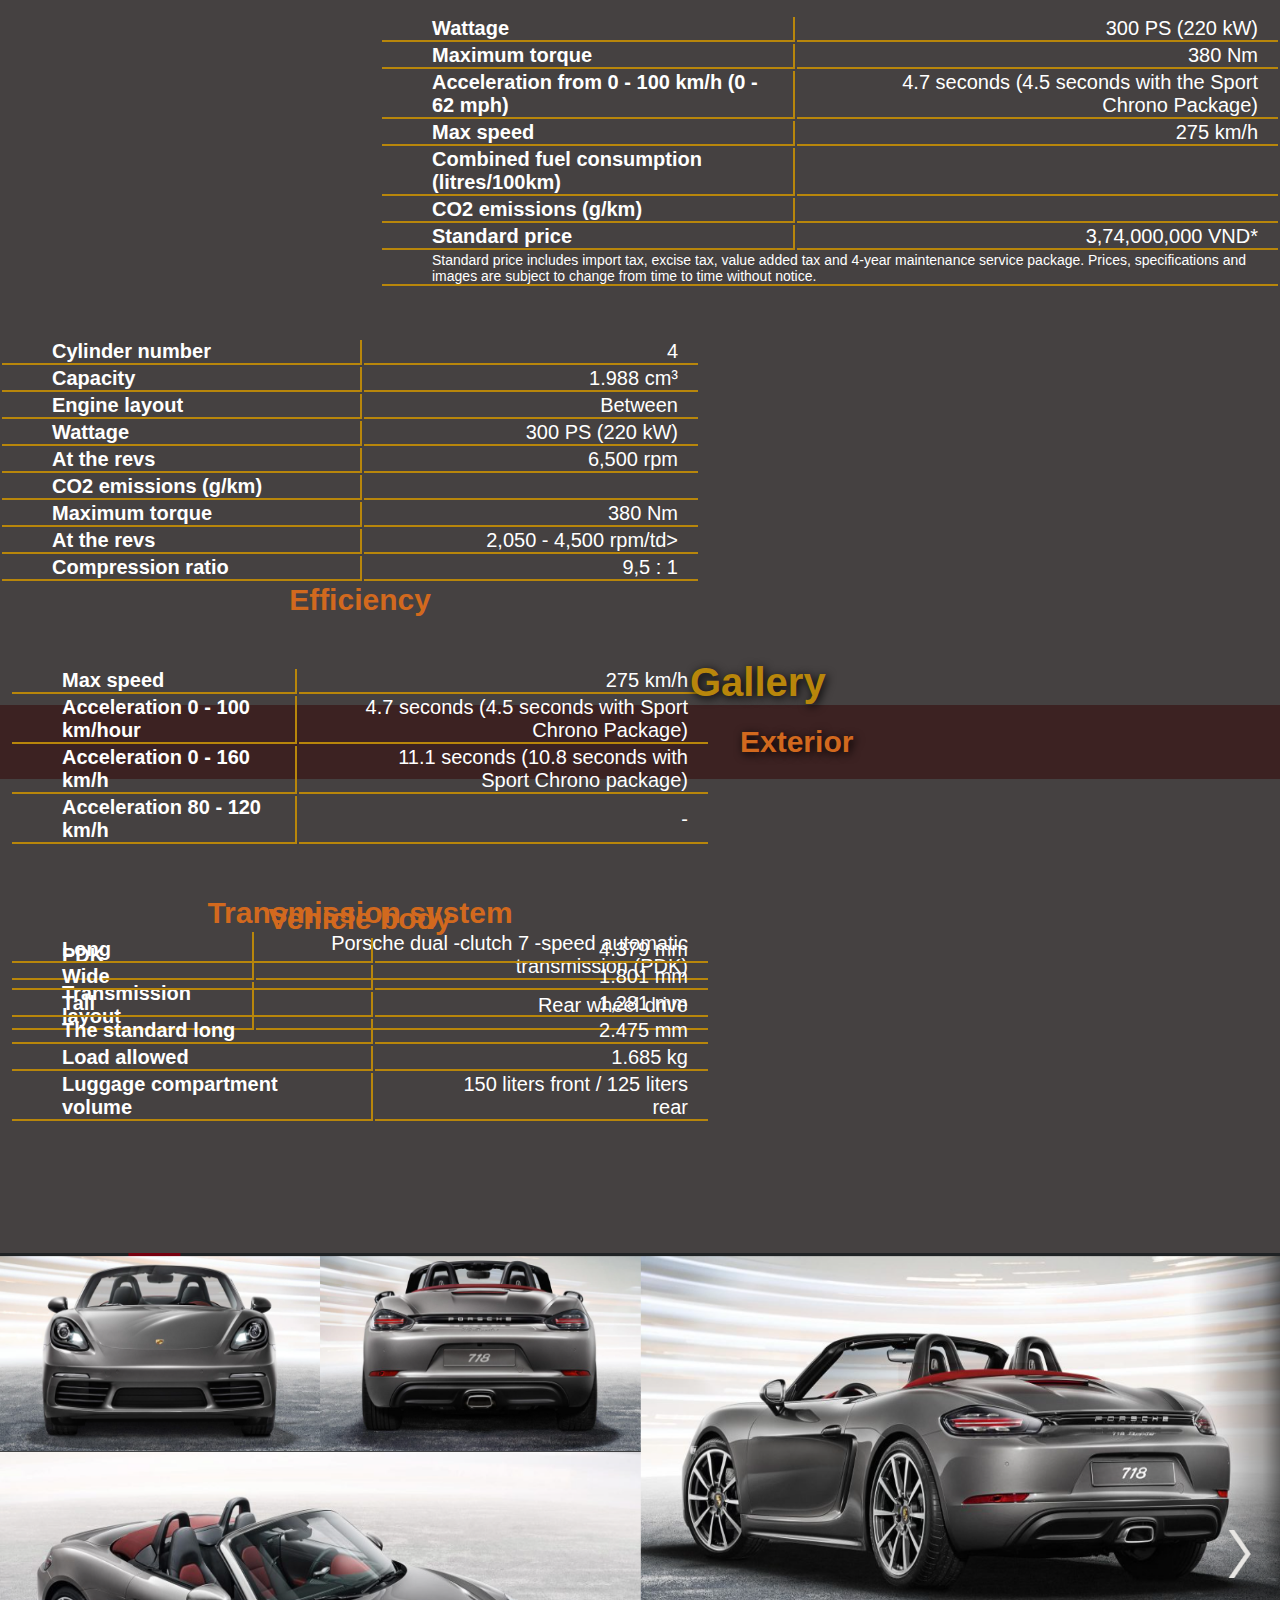
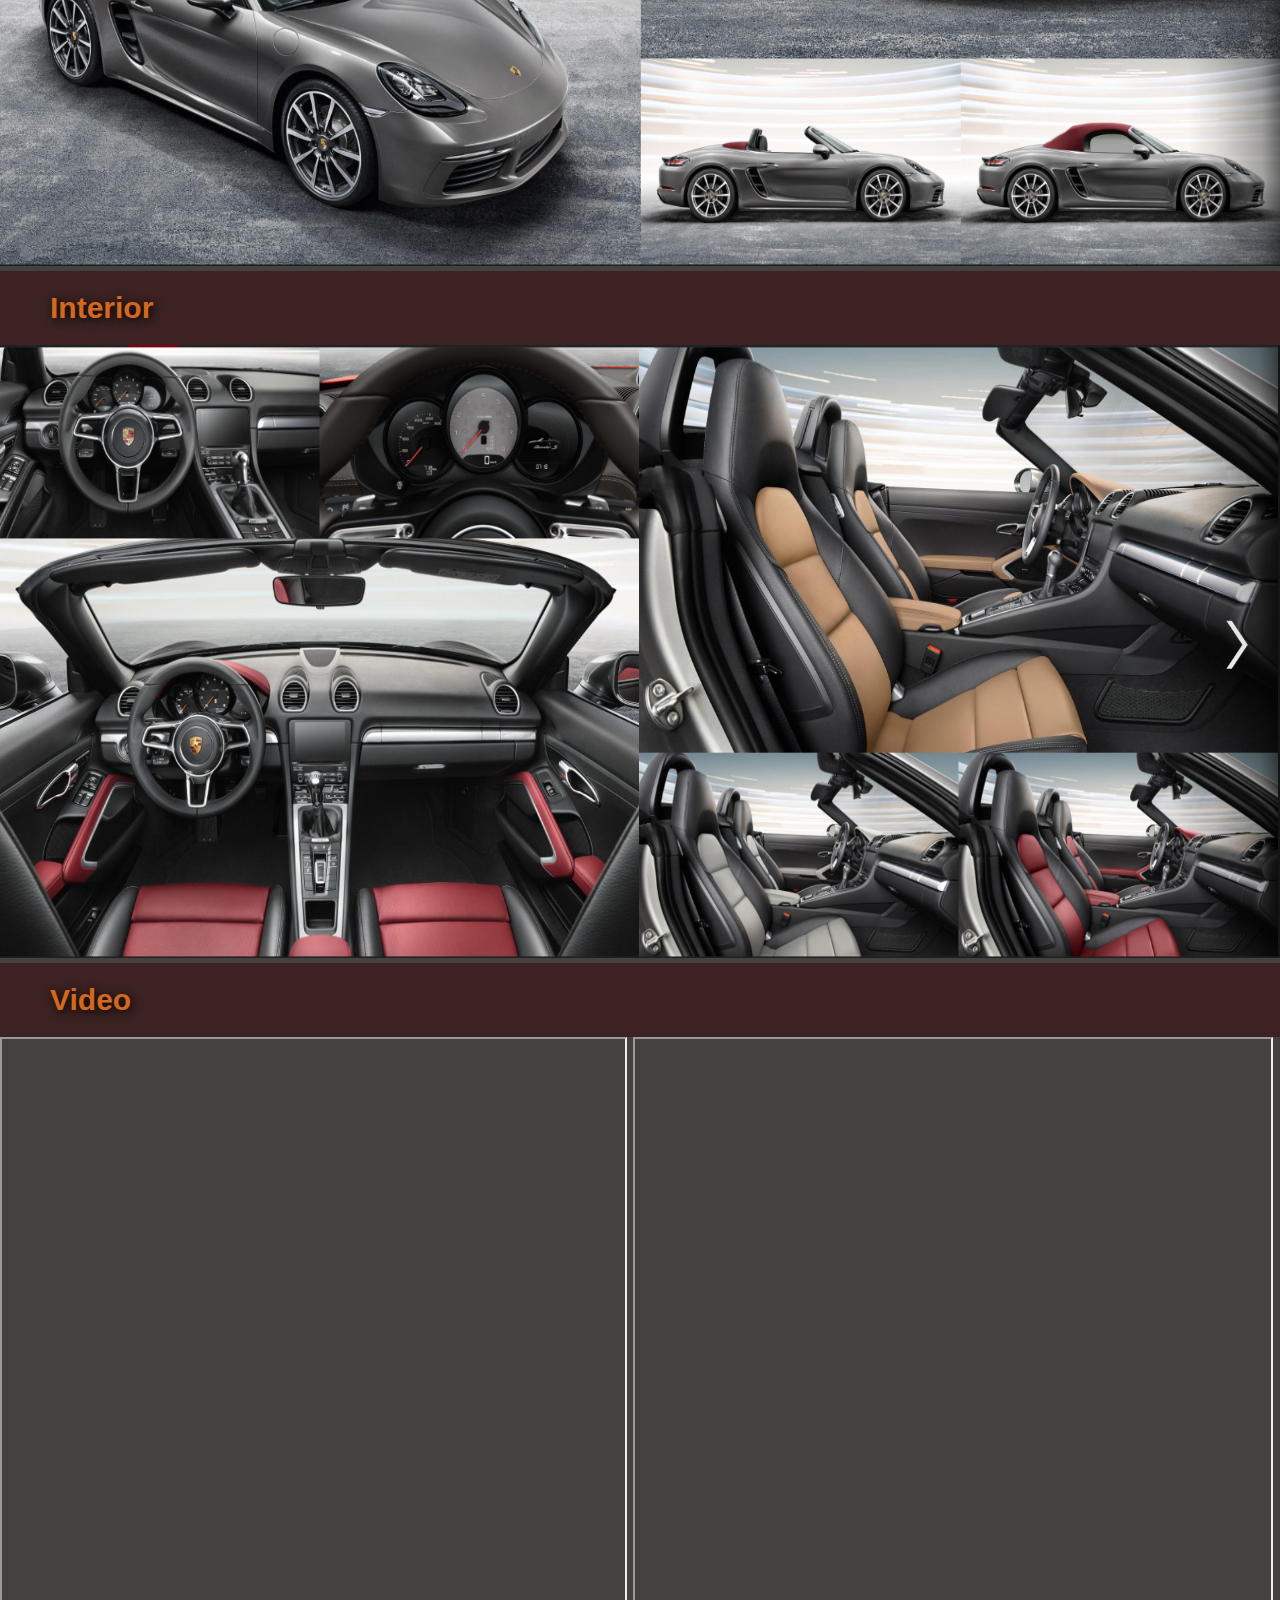
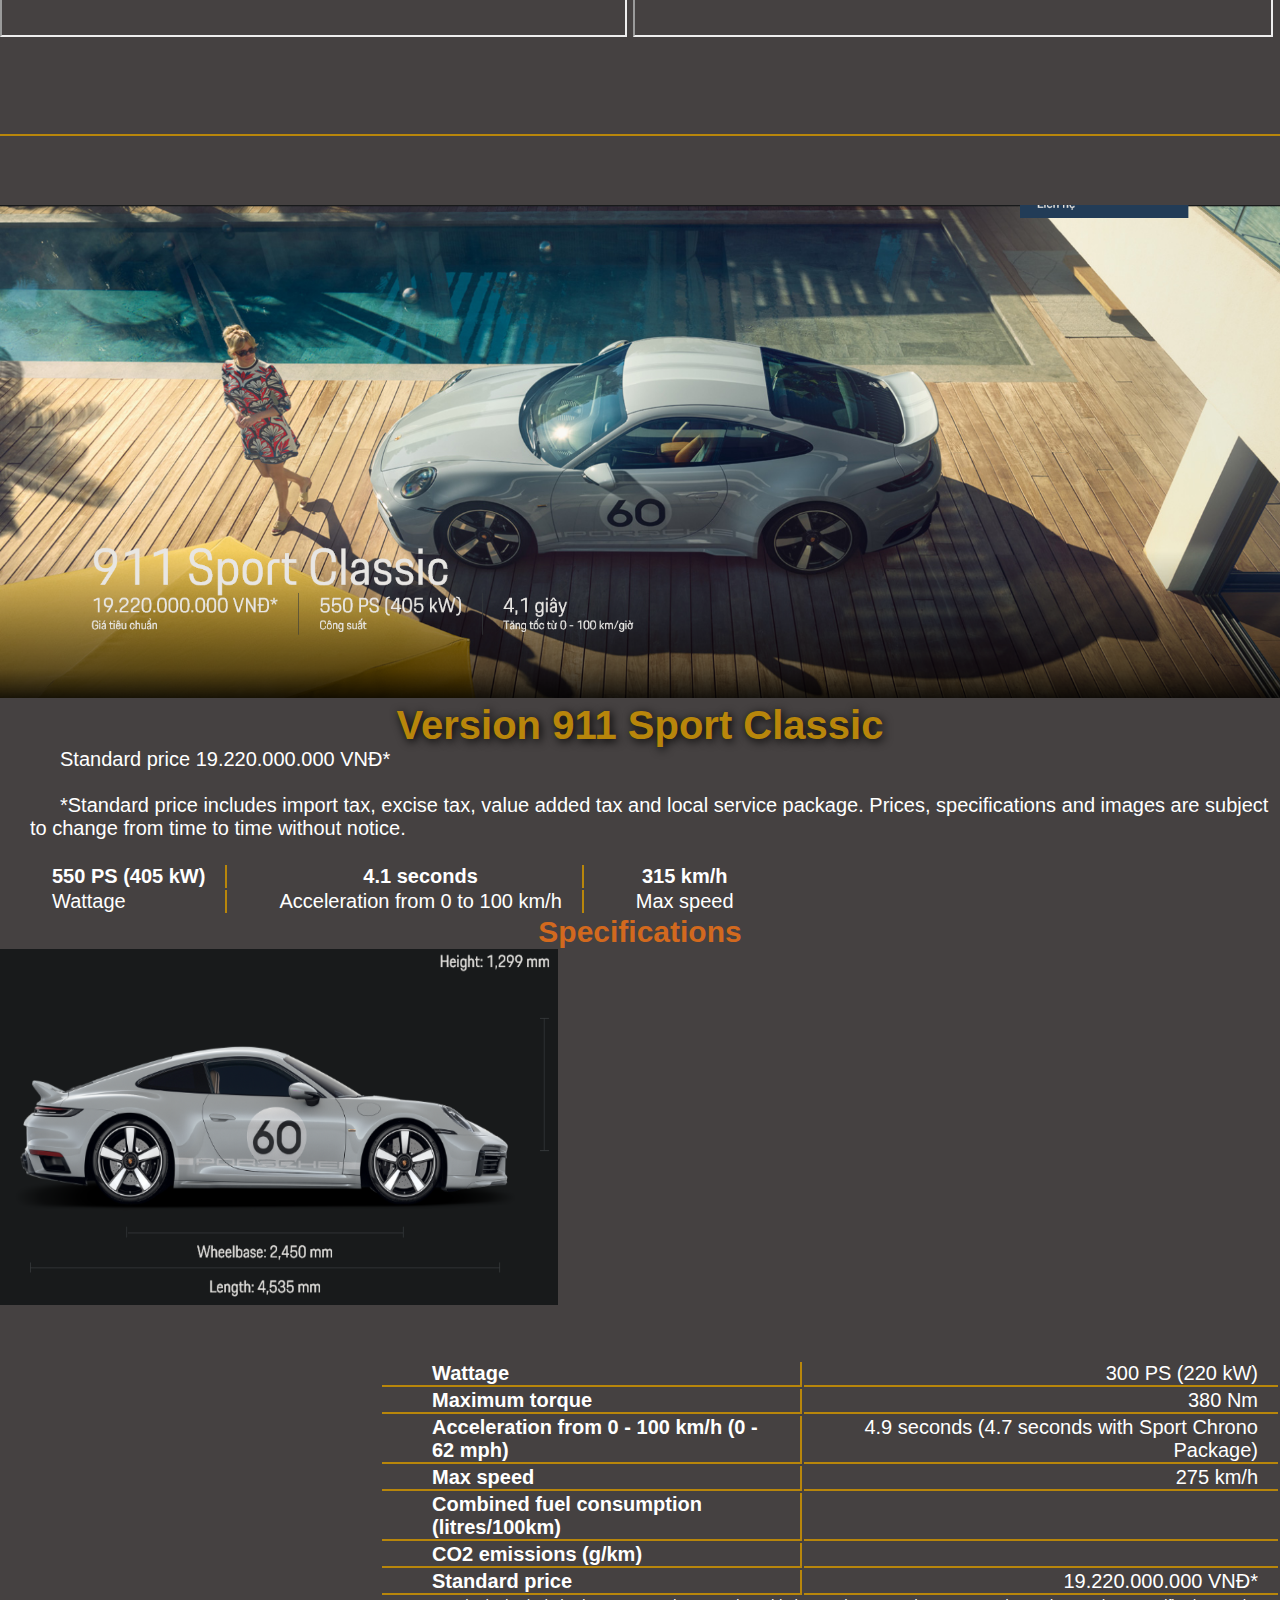
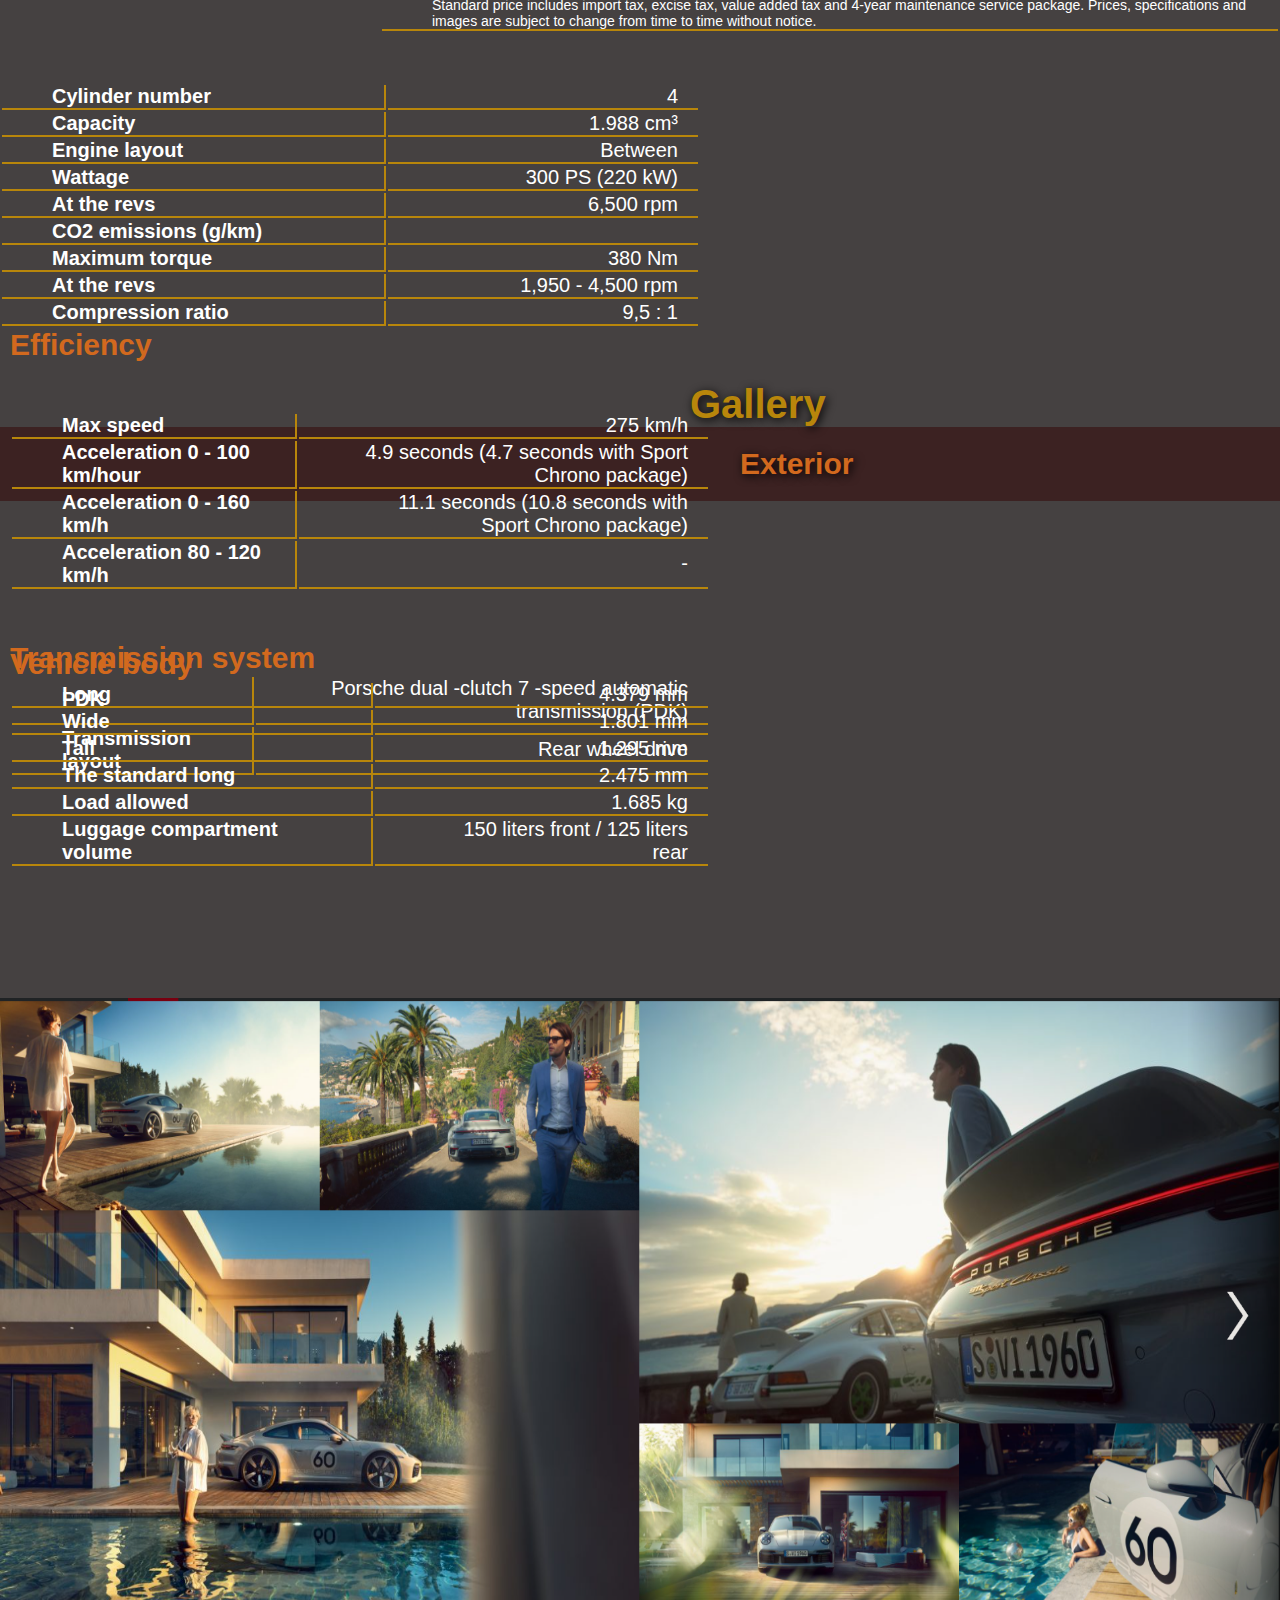
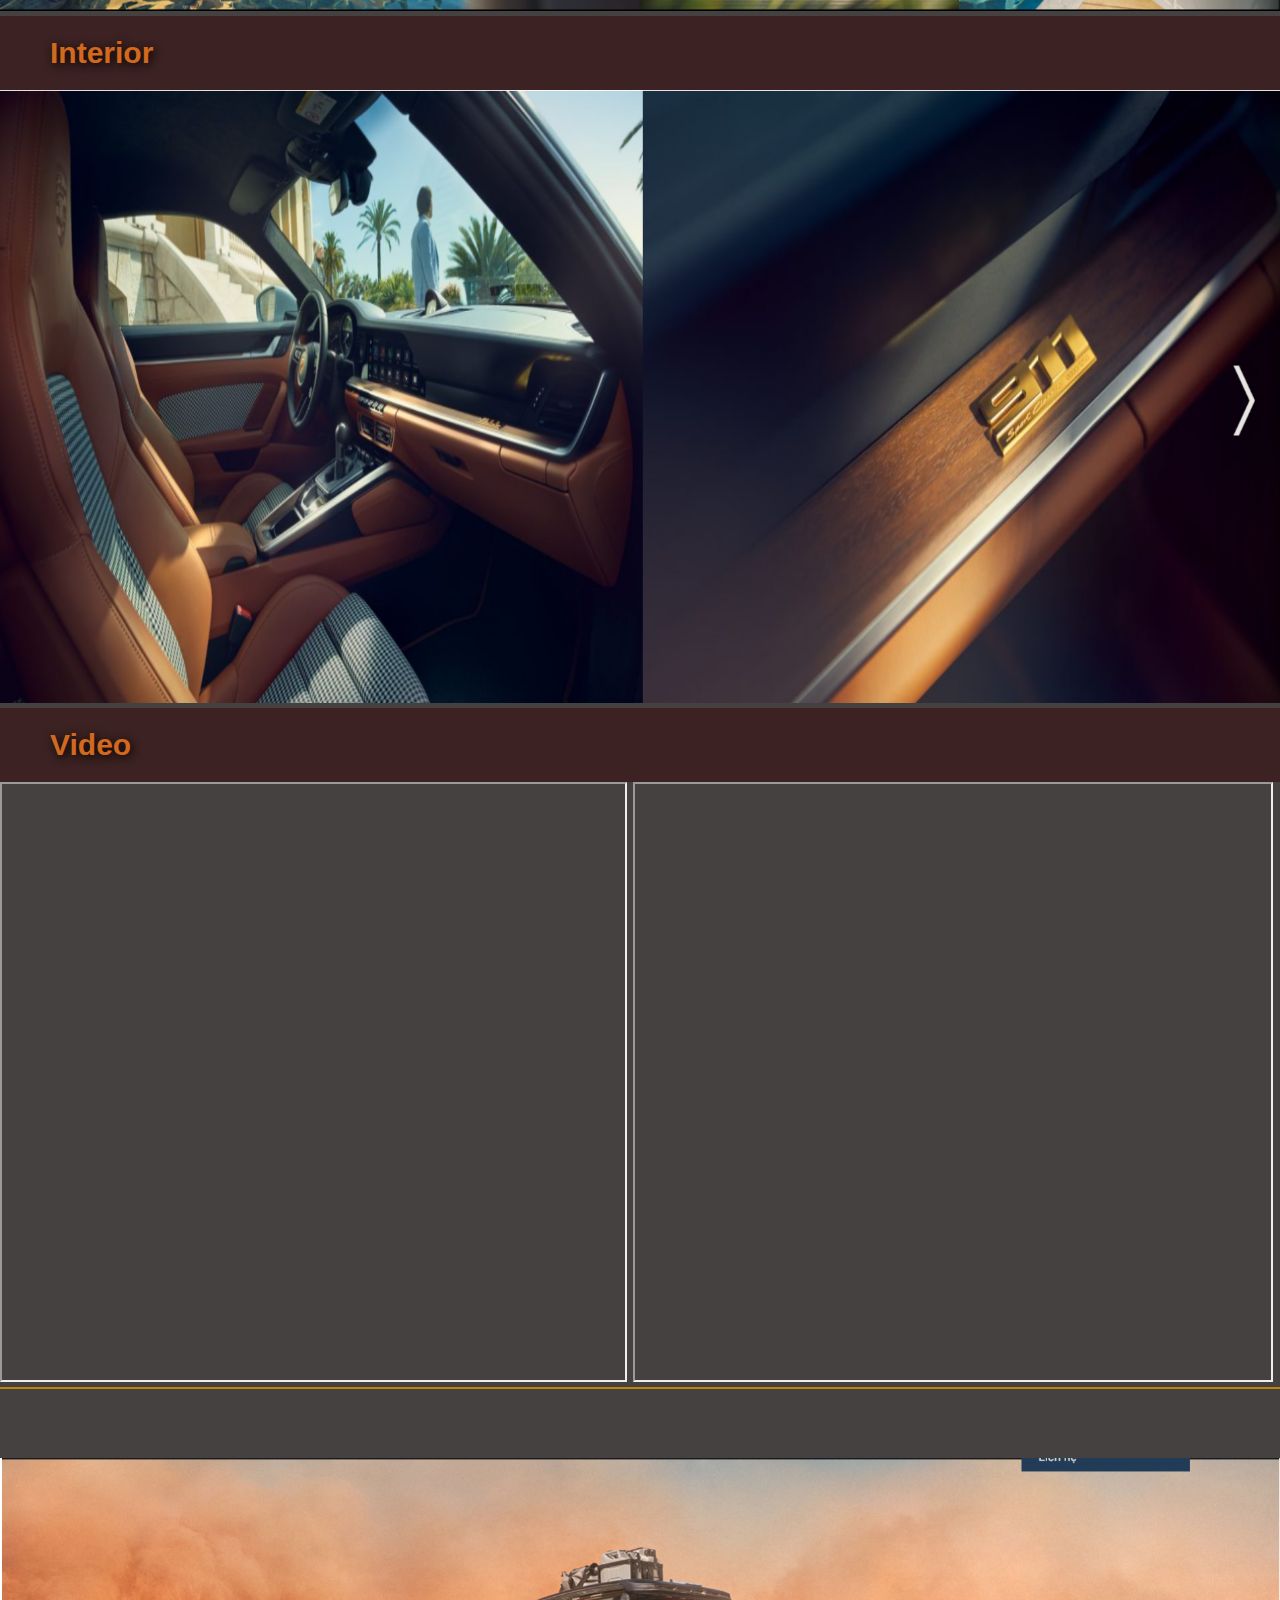
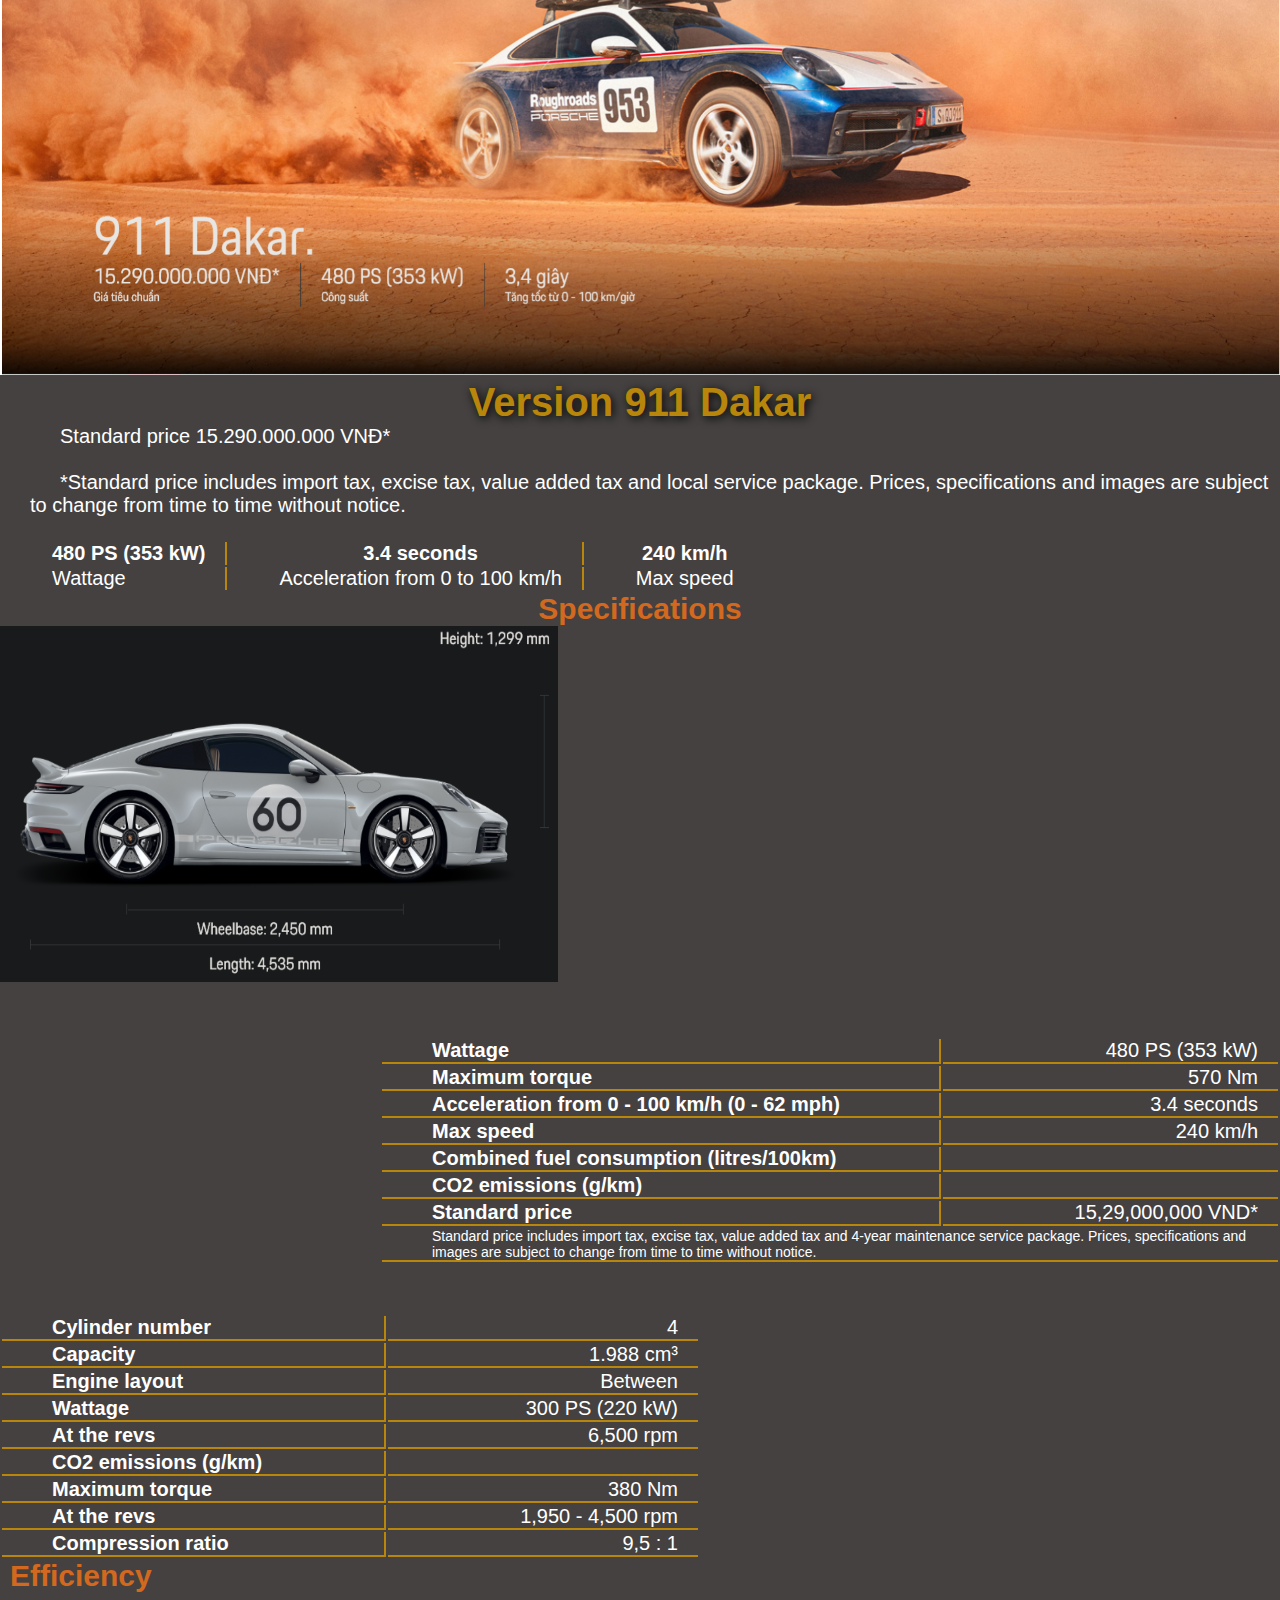
<file: car/porsche.html>
<!DOCTYPE html>
<html lang="en">
    <head>
        <meta charset="UTF-8" />
        <meta http-equiv="X-UA-Compatible" content="IE=edge" />
        <meta name="viewport" content="width=device-width, initial-scale=1.0" />
        <title>Porsche</title>
        <link rel="stylesheet" href="/css/porsche.css" />
        <link rel="stylesheet" href="/icon/themify-icons/themify-icons.css" />
    </head>
    <body>
        <div id="wrapper">
            <div id="header">
                <div id="logo">
                    <a href="#header">
                        <img
                            height="50px"
                            width="120px"
                            src="/img/logo_por.png"
                            alt=""
                    /></a>
                </div>
                <div id="nav">
                    <ul class="root">
                        <li><a href="/car/cont.html">Home</a></li>
                        <li>
                            <a href=""
                                >Velhicle lines
                                <i class="nav-down-icon ti-angle-down"></i>
                            </a>
                            <ul class="brand">
                                <li>
                                    <a href="#"
                                        >718
                                        <img src="/img/car_718.png" alt="" />

                                        <i class="ti-angle-right"></i>
                                    </a>
                                    <ul>
                                        <li>
                                            <a href="#cayman718"
                                                >Version 718 Cayman
                                                <i class="ti-angle-right"></i>
                                            </a>
                                        </li>
                                        <li>
                                            <a href="#line"
                                                >Version 718 Boxster
                                                <i class="ti-angle-right"></i>
                                            </a>
                                        </li>
                                    </ul>
                                </li>
                                <li>
                                    <a href="#"
                                        >911
                                        <img src="/img/car_911.png" alt="" />
                                        <i class="ti-angle-right"></i>
                                    </a>
                                    <ul>
                                        <li>
                                            <a href="#line1"
                                                >Version 911 Sport Classic</a
                                            >
                                        </li>
                                        <li>
                                            <a href="#line2"
                                                >Version 911 Dakar</a
                                            >
                                        </li>
                                    </ul>
                                </li>
                            </ul>
                        </li>
                    </ul>
                </div>
            </div>
            <div class="slideshow-container">
                <div class="mySlides fade">
                    <div class="topic">
                        <h1>Original spirit, breakthrough energy</h1>
                    </div>

                    <img src="/img/por_slide1.jpg" alt="pic_1" />
                </div>
                <div class="mySlides fade">
                    <div class="topic">
                        <h1>Shaped by performance</h1>
                    </div>
                    <img src="/img/por_slide2.jpg" alt="pic_2" />
                </div>
                <div class="mySlides fade">
                    <div class="topic">
                        <h1>Classic machine</h1>
                    </div>
                    <img src="/img/por-slide3.jpg" alt="pic_3" />
                </div>
                <div class="mySlides fade">
                    <div class="topic">
                        <h1>Courage to lead</h1>
                    </div>
                    <img src="/img/por_slide4.jpg" alt="pic_4" />
                </div>
                <div class="mySlides fade">
                    <div class="topic">
                        <h1>Pure sports</h1>
                    </div>
                    <img src="/img/por_slide5.jpg" />
                </div>
                <br />
                <div style="text-align: center">
                    <span class="dot" onclick="currentSlide(0)"></span>
                    <span class="dot" onclick="currentSlide(1)"></span>
                    <span class="dot" onclick="currentSlide(2)"></span>
                    <span class="dot" onclick="currentSlide(3)"></span>
                    <span class="dot" onclick="currentSlide(4)"></span>
                </div>
                <script src="/script/slider.js"></script>
            </div>
            <br />
            <br />
            <br />
            <br />
            <br />
            <br />
            <div id="content">
                <div id="cayman718">
                    <img width="100%" src="/img/cayman718.png" alt="" />
                    <h1>Version 718 Cayman</h1>
                    <p>Standard price 3,620,000,000 VND*</p>
                    <br />
                    <p>
                        *Standard price includes import tax, excise tax, value
                        added tax and local service package. Prices,
                        specifications and images are subject to change from
                        time to time without notice.
                    </p>
                    <br />
                    <table>
                        <tr>
                            <th>300 PS (220 kW)</th>
                            <th>4.9 seconds</th>
                            <th>275 km/h</th>
                        </tr>
                        <tr>
                            <td>Wattage</td>
                            <td>Acceleration from 0 to 100 km/h</td>
                            <td>Max speed</td>
                        </tr>
                    </table>
                    <h2>Specifications</h2>
                    <img
                        width="558px"
                        height="356px"
                        src="/img/por_cayman.png"
                        alt=""
                    />
                    <table class="ts">
                        <tr>
                            <th>Wattage</th>
                            <td>300 PS (220 kW)</td>
                        </tr>
                        <tr>
                            <th>Maximum torque</th>
                            <td>380 Nm</td>
                        </tr>
                        <tr>
                            <th>Acceleration from 0 - 100 km/h (0 - 62 mph)</th>
                            <td>
                                4.9 seconds (4.7 seconds with Sport Chrono
                                Package)
                            </td>
                        </tr>
                        <tr>
                            <th>Max speed</th>
                            <td>275 km/h</td>
                        </tr>
                        <tr>
                            <th>Combined fuel consumption (litres/100km)</th>
                            <td></td>
                        </tr>
                        <tr>
                            <th>CO2 emissions (g/km)</th>
                            <td></td>
                        </tr>
                        <tr>
                            <th>Standard price</th>
                            <td>3,620,000,000 VND*</td>
                        </tr>
                        <tr>
                            <td
                                style="text-align: left; font-size: 14px"
                                colspan="2"
                            >
                                Standard price includes import tax, excise tax,
                                value added tax and 4-year maintenance service
                                package. Prices, specifications and images are
                                subject to change from time to time without
                                notice.
                            </td>
                        </tr>
                    </table>
                    <div id="dongco">
                        <h2>Engine</h2>
                        <table class="en">
                            <tr>
                                <th>Cylinder number</th>
                                <td>4</td>
                            </tr>
                            <tr>
                                <th>Capacity</th>
                                <td>1.988 cm³</td>
                            </tr>
                            <tr>
                                <th>Engine layout</th>
                                <td>Between</td>
                            </tr>
                            <tr>
                                <th>Wattage</th>
                                <td>300 PS (220 kW)</td>
                            </tr>
                            <tr>
                                <th>At the revs</th>
                                <td>6,500 rpm</td>
                            </tr>
                            <tr>
                                <th>CO2 emissions (g/km)</th>
                                <td></td>
                            </tr>
                            <tr>
                                <th>Maximum torque</th>
                                <td>380 Nm</td>
                            </tr>
                            <tr>
                                <th>At the revs</th>
                                <td>1,950 - 4,500 rpm</td>
                            </tr>
                            <tr>
                                <th>Compression ratio</th>
                                <td>9,5 : 1</td>
                            </tr>
                        </table>
                    </div>

                    <div id="hieusuat">
                        <h2>Efficiency</h2>
                        <table class="ef ts en">
                            <tr>
                                <th>Max speed</th>
                                <td>275 km/h</td>
                            </tr>
                            <tr>
                                <th>Acceleration 0 - 100 km/hour</th>
                                <td>
                                    4.9 seconds (4.7 seconds with Sport Chrono
                                    package)
                                </td>
                            </tr>
                            <tr>
                                <th>Acceleration 0 - 160 km/h</th>
                                <td>
                                    11.1 seconds (10.8 seconds with Sport Chrono
                                    package)
                                </td>
                            </tr>
                            <tr>
                                <th>Acceleration 80 - 120 km/h</th>
                                <td>-</td>
                            </tr>
                        </table>
                    </div>

                    <div id="truyendong">
                        <h2>Transmission system</h2>
                        <table class="tr">
                            <tr>
                                <th>PDK</th>
                                <td>
                                    Porsche dual -clutch 7 -speed automatic
                                    transmission (PDK)
                                </td>
                            </tr>
                            <tr>
                                <th>Transmission layout</th>
                                <td>Rear wheel drive</td>
                            </tr>
                        </table>
                    </div>

                    <div id="than">
                        <h2>Vehicle body</h2>
                        <table class="tr">
                            <tr>
                                <th>Long</th>
                                <td>4.379 mm</td>
                            </tr>
                            <tr>
                                <th>Wide</th>
                                <td>1.801 mm</td>
                            </tr>
                            <tr>
                                <th>Tall</th>
                                <td>1.295 mm</td>
                            </tr>
                            <tr>
                                <th>The standard long</th>
                                <td>2.475 mm</td>
                            </tr>
                            <tr>
                                <th>Load allowed</th>
                                <td>1.685 kg</td>
                            </tr>
                            <tr>
                                <th>Luggage compartment volume</th>
                                <td>150 liters front / 125 liters rear</td>
                            </tr>
                        </table>
                    </div>
                    <br />
                    <br />
                    <br />
                    <br />
                </div>
                <div id="gallery">
                    <br />
                    <br />
                    <br />
                    <h1
                        style="
                            margin-top: 500px;
                            float: none;
                            position: relative;
                            right: 350px;
                        "
                    >
                        Gallery
                    </h1>
                    <h2 style="text-align: left">Exterior</h2>
                    <img src="/img/ngoaithatcayman.png" alt="" />
                    <h2 style="text-align: left">Interior</h2>
                    <img src="/img/noithatcayman.png" alt="" />
                    <h2 style="text-align: left">Video</h2>
                    <iframe
                        src="https://www.youtube.com/embed/1Q2pRCbLyOI"
                        frameborder="2px"
                        width="49%"
                        height="600px"
                    ></iframe>
                    <iframe
                        src="https://www.youtube.com/embed/qpyA1sjTzt4"
                        frameborder="2px"
                        width="50%"
                        height="600px"
                    ></iframe>
                </div>
                <br /><br />
                <div id="line"></div>
                <br /><br />

                <div id="cayman718">
                    <img width="100%" src="/img/cayman718b.png" alt="" />
                    <h1>Version 718 Boxster</h1>
                    <p>Standard price 3,74,000,000 VND*</p>
                    <br />
                    <p>
                        *Standard price includes import tax, excise tax, value
                        added tax and local service package. Prices,
                        specifications and images are subject to change from
                        time to time without notice.
                    </p>
                    <br />
                    <table>
                        <tr>
                            <th>300 PS (220 kW)</th>
                            <th>
                                4.7 seconds (4.5 seconds with the Sport Chrono
                                Package)
                            </th>
                            <th>275 km/h</th>
                        </tr>
                        <tr>
                            <td>Wattage</td>
                            <td>Acceleration from 0 to 100 km/h</td>
                            <td>Max speed</td>
                        </tr>
                    </table>
                    <h2>Specifications</h2>
                    <img
                        width="558px"
                        height="356px"
                        src="/img/por781b.png"
                        alt=""
                    />
                    <table class="ts">
                        <tr>
                            <th>Wattage</th>
                            <td>300 PS (220 kW)</td>
                        </tr>
                        <tr>
                            <th>Maximum torque</th>
                            <td>380 Nm</td>
                        </tr>
                        <tr>
                            <th>Acceleration from 0 - 100 km/h (0 - 62 mph)</th>
                            <td>
                                4.7 seconds (4.5 seconds with the Sport Chrono
                                Package)
                            </td>
                        </tr>
                        <tr>
                            <th>Max speed</th>
                            <td>275 km/h</td>
                        </tr>
                        <tr>
                            <th>Combined fuel consumption (litres/100km)</th>
                            <td></td>
                        </tr>
                        <tr>
                            <th>CO2 emissions (g/km)</th>
                            <td></td>
                        </tr>
                        <tr>
                            <th>Standard price</th>
                            <td>3,74,000,000 VND*</td>
                        </tr>
                        <tr>
                            <td
                                style="text-align: left; font-size: 14px"
                                colspan="2"
                            >
                                Standard price includes import tax, excise tax,
                                value added tax and 4-year maintenance service
                                package. Prices, specifications and images are
                                subject to change from time to time without
                                notice.
                            </td>
                        </tr>
                    </table>
                    <div id="dongco">
                        <h2>Engine</h2>
                        <table class="en">
                            <tr>
                                <th>Cylinder number</th>
                                <td>4</td>
                            </tr>
                            <tr>
                                <th>Capacity</th>
                                <td>1.988 cm³</td>
                            </tr>
                            <tr>
                                <th>Engine layout</th>
                                <td>Between</td>
                            </tr>
                            <tr>
                                <th>Wattage</th>
                                <td>300 PS (220 kW)</td>
                            </tr>
                            <tr>
                                <th>At the revs</th>
                                <td>6,500 rpm</td>
                            </tr>
                            <tr>
                                <th>CO2 emissions (g/km)</th>
                                <td></td>
                            </tr>
                            <tr>
                                <th>Maximum torque</th>
                                <td>380 Nm</td>
                            </tr>
                            <tr>
                                <th>At the revs</th>
                                <td>2,050 - 4,500 rpm/td></td>
                            </tr>

                            <tr>
                                <th>Compression ratio</th>
                                <td>9,5 : 1</td>
                            </tr>
                        </table>
                    </div>

                    <div id="hieusuat">
                        <h2>Efficiency</h2>
                        <table class="ef ts en">
                            <tr>
                                <th>Max speed</th>
                                <td>275 km/h</td>
                            </tr>
                            <tr>
                                <th>Acceleration 0 - 100 km/hour</th>
                                <td>
                                    4.7 seconds (4.5 seconds with Sport Chrono
                                    Package)
                                </td>
                            </tr>
                            <tr>
                                <th>Acceleration 0 - 160 km/h</th>
                                <td>
                                    11.1 seconds (10.8 seconds with Sport Chrono
                                    package)
                                </td>
                            </tr>
                            <tr>
                                <th>Acceleration 80 - 120 km/h</th>
                                <td>-</td>
                            </tr>
                        </table>
                    </div>

                    <div id="truyendong">
                        <h2>Transmission system</h2>
                        <table class="tr">
                            <tr>
                                <th>PDK</th>
                                <td>
                                    Porsche dual -clutch 7 -speed automatic
                                    transmission (PDK)
                                </td>
                            </tr>
                            <tr>
                                <th>Transmission layout</th>
                                <td>Rear wheel drive</td>
                            </tr>
                        </table>
                    </div>

                    <div id="than">
                        <h2>Vehicle body</h2>
                        <table class="tr">
                            <tr>
                                <th>Long</th>
                                <td>4.379 mm</td>
                            </tr>
                            <tr>
                                <th>Wide</th>
                                <td>1.801 mm</td>
                            </tr>
                            <tr>
                                <th>Tall</th>
                                <td>1,281 mm</td>
                            </tr>
                            <tr>
                                <th>The standard long</th>
                                <td>2.475 mm</td>
                            </tr>
                            <tr>
                                <th>Load allowed</th>
                                <td>1.685 kg</td>
                            </tr>
                            <tr>
                                <th>Luggage compartment volume</th>
                                <td>150 liters front / 125 liters rear</td>
                            </tr>
                        </table>
                    </div>
                </div>
            </div>
            <br />
            <br />
            <br />
            <br />
            <div id="gallery">
                <br />
                <br />
                <br />
                <h1
                    style="
                        margin-top: 500px;
                        float: none;
                        position: relative;
                        right: 20px;
                    "
                >
                    Gallery
                </h1>
                <h2 style="text-align: left">Exterior</h2>
                <img src="/img/boxstergallery_1.png" alt="" />
                <h2>Interior</h2>
                <img src="/img/ngoaithat_boxster.png" alt="" />
                <h2>Video</h2>
                <iframe
                    src="https://www.youtube.com/embed/zY7JuP32Fr8"
                    frameborder="2px"
                    width="49%"
                    height="600px"
                ></iframe>
                <iframe
                    src="https://www.youtube.com/embed/BG-lZ1vKq3k"
                    frameborder="2px"
                    width="50%"
                    height="600px"
                ></iframe>
            </div>
            <br />
            <br />
            <br />
            <br />
            <div id="line1"></div>
            <br />
            <br />
            <br />
            <!-- 911 -->

            <div id="911class">
                <img width="100%" src="/img/911class.png" alt="" />
                <h1
                    style="
                        color: darkgoldenrod;
                        text-shadow: 2px 2px 10px black;
                        text-align: center;
                    "
                >
                    Version 911 Sport Classic
                </h1>
                <p style="color: #ffffff; text-indent: 30px; margin-left: 30px">
                    Standard price 19.220.000.000 VNĐ*
                </p>
                <br />
                <p style="color: #ffffff; text-indent: 30px; margin-left: 30px">
                    *Standard price includes import tax, excise tax, value added
                    tax and local service package. Prices, specifications and
                    images are subject to change from time to time without
                    notice.
                </p>
                <br />
                <table style="color: #ffffff">
                    <tr>
                        <th>550 PS (405 kW)</th>
                        <th>4.1 seconds</th>
                        <th>315 km/h</th>
                    </tr>

                    <tr>
                        <td>Wattage</td>
                        <td>Acceleration from 0 to 100 km/h</td>
                        <td>Max speed</td>
                    </tr>
                </table>
                <h2 style="color: chocolate; text-align: center">
                    Specifications
                </h2>
                <img
                    width="558px"
                    height="356px"
                    src="/img/911class_dd.png"
                    alt=""
                />
                <table class="ts">
                    <tr>
                        <th>Wattage</th>
                        <td>300 PS (220 kW)</td>
                    </tr>
                    <tr>
                        <th>Maximum torque</th>
                        <td>380 Nm</td>
                    </tr>
                    <tr>
                        <th>Acceleration from 0 - 100 km/h (0 - 62 mph)</th>
                        <td>
                            4.9 seconds (4.7 seconds with Sport Chrono Package)
                        </td>
                    </tr>
                    <tr>
                        <th>Max speed</th>
                        <td>275 km/h</td>
                    </tr>
                    <tr>
                        <th>Combined fuel consumption (litres/100km)</th>
                        <td></td>
                    </tr>
                    <tr>
                        <th>CO2 emissions (g/km)</th>
                        <td></td>
                    </tr>
                    <tr>
                        <th>Standard price</th>
                        <td>19.220.000.000 VNĐ*</td>
                    </tr>
                    <tr>
                        <td
                            style="text-align: left; font-size: 14px"
                            colspan="2"
                        >
                            Standard price includes import tax, excise tax,
                            value added tax and 4-year maintenance service
                            package. Prices, specifications and images are
                            subject to change from time to time without notice.
                        </td>
                    </tr>
                </table>
                <div id="dongco">
                    <h2 style="color: chocolate">Engine</h2>
                    <table class="en">
                        <tr>
                            <th>Cylinder number</th>
                            <td>4</td>
                        </tr>
                        <tr>
                            <th>Capacity</th>
                            <td>1.988 cm³</td>
                        </tr>
                        <tr>
                            <th>Engine layout</th>
                            <td>Between</td>
                        </tr>
                        <tr>
                            <th>Wattage</th>
                            <td>300 PS (220 kW)</td>
                        </tr>
                        <tr>
                            <th>At the revs</th>
                            <td>6,500 rpm</td>
                        </tr>
                        <tr>
                            <th>CO2 emissions (g/km)</th>
                            <td></td>
                        </tr>
                        <tr>
                            <th>Maximum torque</th>
                            <td>380 Nm</td>
                        </tr>
                        <tr>
                            <th>At the revs</th>
                            <td>1,950 - 4,500 rpm</td>
                        </tr>
                        <tr>
                            <th>Compression ratio</th>
                            <td>9,5 : 1</td>
                        </tr>
                    </table>
                </div>

                <div id="hieusuat">
                    <h2 style="color: chocolate">Efficiency</h2>
                    <table class="ef ts en">
                        <tr>
                            <th>Max speed</th>
                            <td>275 km/h</td>
                        </tr>
                        <tr>
                            <th>Acceleration 0 - 100 km/hour</th>
                            <td>
                                4.9 seconds (4.7 seconds with Sport Chrono
                                package)
                            </td>
                        </tr>
                        <tr>
                            <th>Acceleration 0 - 160 km/h</th>
                            <td>
                                11.1 seconds (10.8 seconds with Sport Chrono
                                package)
                            </td>
                        </tr>
                        <tr>
                            <th>Acceleration 80 - 120 km/h</th>
                            <td>-</td>
                        </tr>
                    </table>
                </div>

                <div id="truyendong">
                    <h2 style="color: chocolate">Transmission system</h2>
                    <table class="tr">
                        <tr>
                            <th>PDK</th>
                            <td>
                                Porsche dual -clutch 7 -speed automatic
                                transmission (PDK)
                            </td>
                        </tr>
                        <tr>
                            <th>Transmission layout</th>
                            <td>Rear wheel drive</td>
                        </tr>
                    </table>
                </div>

                <div id="than">
                    <h2 style="color: chocolate">Vehicle body</h2>
                    <table class="tr">
                        <tr>
                            <th>Long</th>
                            <td>4.379 mm</td>
                        </tr>
                        <tr>
                            <th>Wide</th>
                            <td>1.801 mm</td>
                        </tr>
                        <tr>
                            <th>Tall</th>
                            <td>1.295 mm</td>
                        </tr>
                        <tr>
                            <th>The standard long</th>
                            <td>2.475 mm</td>
                        </tr>
                        <tr>
                            <th>Load allowed</th>
                            <td>1.685 kg</td>
                        </tr>
                        <tr>
                            <th>Luggage compartment volume</th>
                            <td>150 liters front / 125 liters rear</td>
                        </tr>
                    </table>
                </div>

                <br />
                <br />
                <br />
            </div>
            <div id="gallery">
                <br />
                <br />
                <br />
                <h1
                    style="
                        margin-top: 500px;
                        float: none;
                        position: relative;
                        right: 20px;
                    "
                >
                    Gallery
                </h1>
                <h2 style="text-align: left">Exterior</h2>
                <img src="/img/ngoaithatclass.png" alt="" />
                <h2 style="text-align: left">Interior</h2>
                <img src="/img/noithatclass.png" alt="" />
                <h2 style="text-align: left">Video</h2>
                <iframe
                    src="https://www.youtube.com/embed/mmzn77xOCe0"
                    frameborder="2px"
                    width="49%"
                    height="600px"
                ></iframe>
                <iframe
                    src="https://www.youtube.com/embed/uE9Zv_HnPEM"
                    frameborder="2px"
                    width="50%"
                    height="600px"
                ></iframe>
            </div>

            <div id="line2"></div>
            <br />
            <br />
            <br />
            <!-- 911 -->

            <div id="911dakar">
                <img width="100%" src="/img/dakar911.png" alt="" />
                <h1
                    style="
                        color: darkgoldenrod;
                        text-shadow: 2px 2px 10px black;
                        text-align: center;
                    "
                >
                    Version 911 Dakar
                </h1>
                <p style="color: #ffffff; text-indent: 30px; margin-left: 30px">
                    Standard price 15.290.000.000 VNĐ*
                </p>
                <br />
                <p style="color: #ffffff; text-indent: 30px; margin-left: 30px">
                    *Standard price includes import tax, excise tax, value added
                    tax and local service package. Prices, specifications and
                    images are subject to change from time to time without
                    notice.
                </p>
                <br />
                <table style="color: #ffffff">
                    <tr>
                        <th>480 PS (353 kW)</th>
                        <th>3.4 seconds</th>
                        <th>240 km/h</th>
                    </tr>

                    <tr>
                        <td>Wattage</td>
                        <td>Acceleration from 0 to 100 km/h</td>
                        <td>Max speed</td>
                    </tr>
                </table>
                <h2 style="color: chocolate; text-align: center">
                    Specifications
                </h2>
                <img
                    width="558px"
                    height="356px"
                    src="/img/911class_dd.png"
                    alt=""
                />
                <table class="ts">
                    <tr>
                        <th>Wattage</th>
                        <td>480 PS (353 kW)</td>
                    </tr>
                    <tr>
                        <th>Maximum torque</th>
                        <td>570 Nm</td>
                    </tr>
                    <tr>
                        <th>Acceleration from 0 - 100 km/h (0 - 62 mph)</th>
                        <td>3.4 seconds</td>
                    </tr>
                    <tr>
                        <th>Max speed</th>
                        <td>240 km/h</td>
                    </tr>
                    <tr>
                        <th>Combined fuel consumption (litres/100km)</th>
                        <td></td>
                    </tr>
                    <tr>
                        <th>CO2 emissions (g/km)</th>
                        <td></td>
                    </tr>
                    <tr>
                        <th>Standard price</th>
                        <td>15,29,000,000 VND*</td>
                    </tr>
                    <tr>
                        <td
                            style="text-align: left; font-size: 14px"
                            colspan="2"
                        >
                            Standard price includes import tax, excise tax,
                            value added tax and 4-year maintenance service
                            package. Prices, specifications and images are
                            subject to change from time to time without notice.
                        </td>
                    </tr>
                </table>
                <div id="dongco">
                    <h2 style="color: chocolate">Engine</h2>
                    <table class="en">
                        <tr>
                            <th>Cylinder number</th>
                            <td>4</td>
                        </tr>
                        <tr>
                            <th>Capacity</th>
                            <td>1.988 cm³</td>
                        </tr>
                        <tr>
                            <th>Engine layout</th>
                            <td>Between</td>
                        </tr>
                        <tr>
                            <th>Wattage</th>
                            <td>300 PS (220 kW)</td>
                        </tr>
                        <tr>
                            <th>At the revs</th>
                            <td>6,500 rpm</td>
                        </tr>
                        <tr>
                            <th>CO2 emissions (g/km)</th>
                            <td></td>
                        </tr>
                        <tr>
                            <th>Maximum torque</th>
                            <td>380 Nm</td>
                        </tr>
                        <tr>
                            <th>At the revs</th>
                            <td>1,950 - 4,500 rpm</td>
                        </tr>
                        <tr>
                            <th>Compression ratio</th>
                            <td>9,5 : 1</td>
                        </tr>
                    </table>
                </div>

                <div id="hieusuat">
                    <h2 style="color: chocolate">Efficiency</h2>
                    <table class="ef ts en">
                        <tr>
                            <th>Max speed</th>
                            <td>275 km/h</td>
                        </tr>
                        <tr>
                            <th>Acceleration 0 - 100 km/hour</th>
                            <td>
                                4.9 seconds (4.7 seconds with Sport Chrono
                                package)
                            </td>
                        </tr>
                        <tr>
                            <th>Acceleration 0 - 160 km/h</th>
                            <td>
                                11.1 seconds (10.8 seconds with Sport Chrono
                                package)
                            </td>
                        </tr>
                        <tr>
                            <th>Acceleration 80 - 120 km/h</th>
                            <td>-</td>
                        </tr>
                    </table>
                </div>

                <div id="truyendong">
                    <h2 style="color: chocolate">Transmission system</h2>
                    <table class="tr">
                        <tr>
                            <th>PDK</th>
                            <td>
                                Porsche dual -clutch 7 -speed automatic
                                transmission (PDK)
                            </td>
                        </tr>
                        <tr>
                            <th>Transmission layout</th>
                            <td>Rear wheel drive</td>
                        </tr>
                    </table>
                </div>

                <div id="than">
                    <h2 style="color: chocolate">Vehicle body</h2>
                    <table class="tr">
                        <tr>
                            <th>Long</th>
                            <td>4.379 mm</td>
                        </tr>
                        <tr>
                            <th>Wide</th>
                            <td>1.801 mm</td>
                        </tr>
                        <tr>
                            <th>Tall</th>
                            <td>1.295 mm</td>
                        </tr>
                        <tr>
                            <th>The standard long</th>
                            <td>2.475 mm</td>
                        </tr>
                        <tr>
                            <th>Load allowed</th>
                            <td>1.685 kg</td>
                        </tr>
                        <tr>
                            <th>Luggage compartment volume</th>
                            <td>150 liters front / 125 liters rear</td>
                        </tr>
                    </table>
                </div>

                <br />
                <br />
                <br />
            </div>
            <div id="gallery">
                <br />
                <br />
                <br />
                <h1
                    style="
                        margin-top: 500px;
                        float: none;
                        position: relative;
                        right: 20px;
                    "
                >
                    Gallery
                </h1>
                <h2 style="text-align: left">Exterior</h2>
                <img src="/img/ngoaithatdakar.png" alt="" />
                <h2 style="text-align: left">Interior</h2>
                <img src="/img/noithatdakar.png" alt="" />
                <h2 style="text-align: left">Video</h2>
                <iframe
                    src="https://www.youtube.com/embed/8o448ZXzPl0"
                    frameborder="2px"
                    width="49%"
                    height="600px"
                ></iframe>
                <iframe
                    src="https://www.youtube.com/embed/zmADLllSxOE"
                    frameborder="2px"
                    width="50%"
                    height="600px"
                ></iframe>
            </div>
            <br /><br /><br />
            <footer id="footer_2">
                <p>
                    <i>@The website is designed by Las_Chanh</i>
                </p>
            </footer>
        </div>
    </body>
</html>
</file>
<file: css/login.css>
body {
  display: flex;
  justify-content: center;
  align-items: center;
  text-align: center;
  background: url("/img/16.jpg");
  background-repeat: none;
  background-size: cover;
  font-family: "Roboto", sans-serif;
}
h1 {
    color:rgb(246, 187, 38);;
}
:root {
  --bg--color: rgb(246, 187, 38);
  --primary--color: #1a0848;
  --secondary--color: #08ddf5;
  --gray--color: #fa0e0e;
}
.wapper {
  margin-top: 120px;
  width: 300px;
  background-color: var(--primary--color);
  padding: 10px 30px 30px;
  border-radius: 10px;
}
.wapper input {
  padding-left: 10px;
  margin-bottom: 10px;
  height: 45px;
  width: 100%;
  border: 1px solid #0093ab;
  outline: none;
  border-radius: 10px;
}
.wapper .btn {
  padding: 8px 15px;
  border: none;
  outline: none;
  border-radius: 5px;
  background: var(--bg--color);
  transition: all 0.2s linear;
}
.btn:hover {
  transform: scale(1.1);
}
.wapper input:focus {
  border: 1px solid var(--bg--color);
}
.wapper input::placeholder {
  color:darkgoldenrod;
}
.wapper .signup-link {
  display: block;
  transform: translateX(120px);
  margin-bottom: 20px;
  color: var(--bg--color);
}
</file>
<file: css/signup.css>
body {
  display: flex;
  justify-content: center;
  align-items: center;
  text-align: center;background: url("/img/16.jpg");
  background-repeat: none;
  background-size: cover;
  font-family: "Roboto", sans-serif;
}
h1 {
  color: rgb(246, 187, 38);
  ;
}
:root {
  --bg--color: rgb(246, 187, 38);
  --primary--color: #1a0848;
  --secondary--color: #08ddf5;
  --gray--color: #fa0e0e;
}
.wapper {
  margin-top: 120px;
  width: 300px;
  background-color: var(--primary--color);
  padding: 10px 30px 30px;
  border-radius: 10px;
}
.wapper input {
  padding-left: 10px;
  margin-bottom: 10px;
  height: 45px;
  width: 100%;
  border: 1px solid #0093ab;
  outline: none;
  border-radius: 10px;
}
.wapper .btn {
  padding: 8px 15px;
  border: none;
  outline: none;
  border-radius: 5px;
  background: var(--bg--color);
  transition: all 0.2s linear;
}
.btn:hover {
  transform: scale(1.1);
}
.wapper input:focus {
  border: 1px solid var(--bg--color);
}
.wapper input::placeholder {
  color: black;
}
.wapper .login-link {
  display: block;
  transform: translateX(120px);
  margin-bottom: 20px;
  color: var(--bg--color);
}
</file>
<file: css/style.css>
* {
    margin:0;
    padding:0;
    box-sizing: border-box;
}

body {
    font-family: Arial, Helvetica, sans-serif;
    font-size: 20px;
    background-color: #454141;
}
/* Tạo menu navigation */
#nav {
    position: fixed;
    width: 100%;
    height: 50px;
    background: #181818;
    margin: 0px auto;
    z-index: 3;

}

ul.root>li {
    list-style: none;
    float: left;
    position: relative;
}

ul.root>li>a {
    text-decoration: none;
    padding: 0 20px 0 20px;
    color: darkgoldenrod;
    line-height: 50px;
    display: block;
    text-transform: uppercase;
    margin: 0 10px 0 10px;
}

ul.root>li>a:hover {
    background: rgb(193, 58, 58);
    color: #fff;
    transition: ease-in 0.35s;
    -moz-transition: ease-in 0.35s;
    -webkit-transition: ease-in 0.35s;
}

ul.brand, ul.video {
    column-count: 2;
    width: 350px;
    background: #181818;
    min-height: 200px;
    display: none;
    position: absolute;
}

ul.brand li, ul.video li {
    list-style: none;
}

ul.brand li a, ul.video li a {
    color: darkgoldenrod;
    text-decoration: none;
    display: block;
    border-top: 1px solid darkgoldenrod;
    line-height: 40px;
    text-indent: 10px;
}

ul.brand li a:hover , ul.video li a:hover{
    background: rgb(193, 58, 58);
    color: #fff;
    transition: ease-in 0.35s;
    -moz-transition: ease-in 0.35s;
    -webkit-transition: ease-in 0.35s;
}

ul.root>li:hover ul.brand, ul.root>li:hover ul.video {
    display: block;
}

#nav .nav-down-icon {
    font-size: 12px;
}
/* Chỉnh logo */
#logo img
{
    height: 50px;
    width: 50px;
    position:fixed;
    z-index: 3;
    left: 1420px;
}
/* Chủ đề */
.topic {
    border-left: 2px solid darkgoldenrod;
    font-size: 20px;
    position: absolute;
    top: 100px;
    color: #ffffff;
    text-align: left;
    z-index: 2;
    left: 70px;
    text-shadow: 2px 2px 10px black;
    text-shadow: black 2px 2px 2px;

}

strong {
    color: darkgoldenrod;
    font-size: 80px
}
/* Tạo slider ảnh */
.slideshow-container {
    width: 100%;
    position: relative;
    top: 50px;
    margin: auto;
}

.mySlides img {
    width: 100%;
    height: 600px;
    overflow: hidden;
}

.mySlides {
    display: none;
    z-index: 0;
}

.dot {
    cursor: pointer;
    height: 15px;
    width: 15px;
    margin: 0 2px;
    background-color: #fff;
    border-radius: 50%;
    display: inline-block;
    transition: background-color 0.6s ease;
}

.active,
.dot:hover {
    background-color: darkgoldenrod;
}

.fade {
    -webkit-animation-name: fade;
    -webkit-animation-duration: 3s;
    animation-name: fade;
    animation-duration: 5s;
}

@-webkit-keyframes fade {
    from {
        opacity: .4
    }

    to {
        opacity: 1
    }
}

@keyframes fade {
    from {
        opacity: .4
    }

    to {
        opacity: 1
    }
}
/* Tạo một đường */
#line {
    margin-top: 120px;
    width: 100%;
    height: 5px;
    background-color: darkgoldenrod;
}
/* Overview */
#overview h1 {
    text-align: center;
    text-shadow: black 2px 2px 2px;
    color:darkgoldenrod;
}
#p1{
    column-count: 2;
}
#p1 a{
    color:darkgoldenrod;
}
#p1 h2 {
    text-align: center;
    color: darkgoldenrod;
    text-shadow: black 2px 2px 2px;
}
#overview p  {
    color:#ffffff;
    text-indent: 50px;
    margin-left: 50px;
    margin-right:20px;
}
#overview iframe {
    margin-top: 30px;
    margin-left: 50px;
}
#p2 #caption {
    text-align: center;
}
#p2 h3 {
    color:darkgoldenrod;
    text-indent: 60px;
}
/* Feedback */
#feedback {
    position: fixed;
    top: 100px;
    left: -362px;
    background:#181818;
}

#feedback form {
    float: left;
    border: 1px solid darkgoldenrod;
    padding: 10px;
    border-radius: 5px;
}

#feedback form label {
    display: block;
    float: left;
    text-align: right;
    margin-right: 20px;
    width: 70px;
    font-weight: bold;
    color: darkgoldenrod;
    font-size: 14px;
}

#feedback a {
    background: url("/img/feedback-buttons.png") no-repeat center left transparent;
    display: block;
    width: 40px;
    height: 175px;
    float: left;
    text-indent: -9999em;
    position: absolute;
    top: 120px;
    right: -40px;
}

#feedback a:hover {
    background-position: center right;
}

#feedback form .btn {
    float: right;
    background: url("/img/send.png") no-repeat 0px 0px transparent;
    text-indent: -9999em;
    width: 80px;
    height: 28px;
    border: none;

}

#feedback form textarea {
    width: 250px;
    height: 140px;
    border: 1px solid darkgoldenrod;
}

#feedback form input[type="text"] {
    width: 250px;
    height: 30px;
    border: 1px solid darkgoldenrod;
}

#feedback h2 {
    text-align: center;
    color: chocolate;
    text-shadow:0.2px 0.3px 0.3px #000;
    font-size: 22px;
    text-shadow: black 2px 2px 2px;
}
/* Video */
#video h1 {
    color: darkgoldenrod;
    text-align: center;
    text-shadow: black 2px 2px 2px;
}
#video h2 {
    text-indent: 50px;
    text-align: left;
    color: chocolate;
}
#video {
    text-align: center;
}
#footer_1   
{   text-align: center;
    height:20px;
    width: 100%;
    background: chocolate;
}
/* my contact */
#contact h1 {
    text-indent: 50px;
    color:darkgoldenrod;
    margin-bottom: 50px;
}
#contact h2 {
    color:blue;
}
#contact i{
    color:#FFFFFF;
}
#contact h3 {
    color:chocolate;
    text-indent: 50px;
}
#contact p {
    color:darkgoldenrod;
}
#contact a {
    color:darkgoldenrod;
}
#footer_1 p{
   padding:10px;
}
#footer_2 {
    text-align: center;
    height: 20px;
    width: 100%;
    background:darkgoldenrod;
}

#footer_2 p {
    padding: 8px;
}
footer {
    font-size:10px;
}
</file>
<file: icon/themify-icons/themify-icons.css>
@font-face {
	font-family: 'themify';
	src:url('fonts/themify.eot?-fvbane');
	src:url('fonts/themify.eot?#iefix-fvbane') format('embedded-opentype'),
		url('fonts/themify.woff?-fvbane') format('woff'),
		url('fonts/themify.ttf?-fvbane') format('truetype'),
		url('fonts/themify.svg?-fvbane#themify') format('svg');
	font-weight: normal;
	font-style: normal;
}

[class^="ti-"], [class*=" ti-"] {
	font-family: 'themify';
	speak: none;
	font-style: normal;
	font-weight: normal;
	font-variant: normal;
	text-transform: none;
	line-height: 1;

	/* Better Font Rendering =========== */
	-webkit-font-smoothing: antialiased;
	-moz-osx-font-smoothing: grayscale;
}

.ti-wand:before {
	content: "\e600";
}
.ti-volume:before {
	content: "\e601";
}
.ti-user:before {
	content: "\e602";
}
.ti-unlock:before {
	content: "\e603";
}
.ti-unlink:before {
	content: "\e604";
}
.ti-trash:before {
	content: "\e605";
}
.ti-thought:before {
	content: "\e606";
}
.ti-target:before {
	content: "\e607";
}
.ti-tag:before {
	content: "\e608";
}
.ti-tablet:before {
	content: "\e609";
}
.ti-star:before {
	content: "\e60a";
}
.ti-spray:before {
	content: "\e60b";
}
.ti-signal:before {
	content: "\e60c";
}
.ti-shopping-cart:before {
	content: "\e60d";
}
.ti-shopping-cart-full:before {
	content: "\e60e";
}
.ti-settings:before {
	content: "\e60f";
}
.ti-search:before {
	content: "\e610";
}
.ti-zoom-in:before {
	content: "\e611";
}
.ti-zoom-out:before {
	content: "\e612";
}
.ti-cut:before {
	content: "\e613";
}
.ti-ruler:before {
	content: "\e614";
}
.ti-ruler-pencil:before {
	content: "\e615";
}
.ti-ruler-alt:before {
	content: "\e616";
}
.ti-bookmark:before {
	content: "\e617";
}
.ti-bookmark-alt:before {
	content: "\e618";
}
.ti-reload:before {
	content: "\e619";
}
.ti-plus:before {
	content: "\e61a";
}
.ti-pin:before {
	content: "\e61b";
}
.ti-pencil:before {
	content: "\e61c";
}
.ti-pencil-alt:before {
	content: "\e61d";
}
.ti-paint-roller:before {
	content: "\e61e";
}
.ti-paint-bucket:before {
	content: "\e61f";
}
.ti-na:before {
	content: "\e620";
}
.ti-mobile:before {
	content: "\e621";
}
.ti-minus:before {
	content: "\e622";
}
.ti-medall:before {
	content: "\e623";
}
.ti-medall-alt:before {
	content: "\e624";
}
.ti-marker:before {
	content: "\e625";
}
.ti-marker-alt:before {
	content: "\e626";
}
.ti-arrow-up:before {
	content: "\e627";
}
.ti-arrow-right:before {
	content: "\e628";
}
.ti-arrow-left:before {
	content: "\e629";
}
.ti-arrow-down:before {
	content: "\e62a";
}
.ti-lock:before {
	content: "\e62b";
}
.ti-location-arrow:before {
	content: "\e62c";
}
.ti-link:before {
	content: "\e62d";
}
.ti-layout:before {
	content: "\e62e";
}
.ti-layers:before {
	content: "\e62f";
}
.ti-layers-alt:before {
	content: "\e630";
}
.ti-key:before {
	content: "\e631";
}
.ti-import:before {
	content: "\e632";
}
.ti-image:before {
	content: "\e633";
}
.ti-heart:before {
	content: "\e634";
}
.ti-heart-broken:before {
	content: "\e635";
}
.ti-hand-stop:before {
	content: "\e636";
}
.ti-hand-open:before {
	content: "\e637";
}
.ti-hand-drag:before {
	content: "\e638";
}
.ti-folder:before {
	content: "\e639";
}
.ti-flag:before {
	content: "\e63a";
}
.ti-flag-alt:before {
	content: "\e63b";
}
.ti-flag-alt-2:before {
	content: "\e63c";
}
.ti-eye:before {
	content: "\e63d";
}
.ti-export:before {
	content: "\e63e";
}
.ti-exchange-vertical:before {
	content: "\e63f";
}
.ti-desktop:before {
	content: "\e640";
}
.ti-cup:before {
	content: "\e641";
}
.ti-crown:before {
	content: "\e642";
}
.ti-comments:before {
	content: "\e643";
}
.ti-comment:before {
	content: "\e644";
}
.ti-comment-alt:before {
	content: "\e645";
}
.ti-close:before {
	content: "\e646";
}
.ti-clip:before {
	content: "\e647";
}
.ti-angle-up:before {
	content: "\e648";
}
.ti-angle-right:before {
	content: "\e649";
}
.ti-angle-left:before {
	content: "\e64a";
}
.ti-angle-down:before {
	content: "\e64b";
}
.ti-check:before {
	content: "\e64c";
}
.ti-check-box:before {
	content: "\e64d";
}
.ti-camera:before {
	content: "\e64e";
}
.ti-announcement:before {
	content: "\e64f";
}
.ti-brush:before {
	content: "\e650";
}
.ti-briefcase:before {
	content: "\e651";
}
.ti-bolt:before {
	content: "\e652";
}
.ti-bolt-alt:before {
	content: "\e653";
}
.ti-blackboard:before {
	content: "\e654";
}
.ti-bag:before {
	content: "\e655";
}
.ti-move:before {
	content: "\e656";
}
.ti-arrows-vertical:before {
	content: "\e657";
}
.ti-arrows-horizontal:before {
	content: "\e658";
}
.ti-fullscreen:before {
	content: "\e659";
}
.ti-arrow-top-right:before {
	content: "\e65a";
}
.ti-arrow-top-left:before {
	content: "\e65b";
}
.ti-arrow-circle-up:before {
	content: "\e65c";
}
.ti-arrow-circle-right:before {
	content: "\e65d";
}
.ti-arrow-circle-left:before {
	content: "\e65e";
}
.ti-arrow-circle-down:before {
	content: "\e65f";
}
.ti-angle-double-up:before {
	content: "\e660";
}
.ti-angle-double-right:before {
	content: "\e661";
}
.ti-angle-double-left:before {
	content: "\e662";
}
.ti-angle-double-down:before {
	content: "\e663";
}
.ti-zip:before {
	content: "\e664";
}
.ti-world:before {
	content: "\e665";
}
.ti-wheelchair:before {
	content: "\e666";
}
.ti-view-list:before {
	content: "\e667";
}
.ti-view-list-alt:before {
	content: "\e668";
}
.ti-view-grid:before {
	content: "\e669";
}
.ti-uppercase:before {
	content: "\e66a";
}
.ti-upload:before {
	content: "\e66b";
}
.ti-underline:before {
	content: "\e66c";
}
.ti-truck:before {
	content: "\e66d";
}
.ti-timer:before {
	content: "\e66e";
}
.ti-ticket:before {
	content: "\e66f";
}
.ti-thumb-up:before {
	content: "\e670";
}
.ti-thumb-down:before {
	content: "\e671";
}
.ti-text:before {
	content: "\e672";
}
.ti-stats-up:before {
	content: "\e673";
}
.ti-stats-down:before {
	content: "\e674";
}
.ti-split-v:before {
	content: "\e675";
}
.ti-split-h:before {
	content: "\e676";
}
.ti-smallcap:before {
	content: "\e677";
}
.ti-shine:before {
	content: "\e678";
}
.ti-shift-right:before {
	content: "\e679";
}
.ti-shift-left:before {
	content: "\e67a";
}
.ti-shield:before {
	content: "\e67b";
}
.ti-notepad:before {
	content: "\e67c";
}
.ti-server:before {
	content: "\e67d";
}
.ti-quote-right:before {
	content: "\e67e";
}
.ti-quote-left:before {
	content: "\e67f";
}
.ti-pulse:before {
	content: "\e680";
}
.ti-printer:before {
	content: "\e681";
}
.ti-power-off:before {
	content: "\e682";
}
.ti-plug:before {
	content: "\e683";
}
.ti-pie-chart:before {
	content: "\e684";
}
.ti-paragraph:before {
	content: "\e685";
}
.ti-panel:before {
	content: "\e686";
}
.ti-package:before {
	content: "\e687";
}
.ti-music:before {
	content: "\e688";
}
.ti-music-alt:before {
	content: "\e689";
}
.ti-mouse:before {
	content: "\e68a";
}
.ti-mouse-alt:before {
	content: "\e68b";
}
.ti-money:before {
	content: "\e68c";
}
.ti-microphone:before {
	content: "\e68d";
}
.ti-menu:before {
	content: "\e68e";
}
.ti-menu-alt:before {
	content: "\e68f";
}
.ti-map:before {
	content: "\e690";
}
.ti-map-alt:before {
	content: "\e691";
}
.ti-loop:before {
	content: "\e692";
}
.ti-location-pin:before {
	content: "\e693";
}
.ti-list:before {
	content: "\e694";
}
.ti-light-bulb:before {
	content: "\e695";
}
.ti-Italic:before {
	content: "\e696";
}
.ti-info:before {
	content: "\e697";
}
.ti-infinite:before {
	content: "\e698";
}
.ti-id-badge:before {
	content: "\e699";
}
.ti-hummer:before {
	content: "\e69a";
}
.ti-home:before {
	content: "\e69b";
}
.ti-help:before {
	content: "\e69c";
}
.ti-headphone:before {
	content: "\e69d";
}
.ti-harddrives:before {
	content: "\e69e";
}
.ti-harddrive:before {
	content: "\e69f";
}
.ti-gift:before {
	content: "\e6a0";
}
.ti-game:before {
	content: "\e6a1";
}
.ti-filter:before {
	content: "\e6a2";
}
.ti-files:before {
	content: "\e6a3";
}
.ti-file:before {
	content: "\e6a4";
}
.ti-eraser:before {
	content: "\e6a5";
}
.ti-envelope:before {
	content: "\e6a6";
}
.ti-download:before {
	content: "\e6a7";
}
.ti-direction:before {
	content: "\e6a8";
}
.ti-direction-alt:before {
	content: "\e6a9";
}
.ti-dashboard:before {
	content: "\e6aa";
}
.ti-control-stop:before {
	content: "\e6ab";
}
.ti-control-shuffle:before {
	content: "\e6ac";
}
.ti-control-play:before {
	content: "\e6ad";
}
.ti-control-pause:before {
	content: "\e6ae";
}
.ti-control-forward:before {
	content: "\e6af";
}
.ti-control-backward:before {
	content: "\e6b0";
}
.ti-cloud:before {
	content: "\e6b1";
}
.ti-cloud-up:before {
	content: "\e6b2";
}
.ti-cloud-down:before {
	content: "\e6b3";
}
.ti-clipboard:before {
	content: "\e6b4";
}
.ti-car:before {
	content: "\e6b5";
}
.ti-calendar:before {
	content: "\e6b6";
}
.ti-book:before {
	content: "\e6b7";
}
.ti-bell:before {
	content: "\e6b8";
}
.ti-basketball:before {
	content: "\e6b9";
}
.ti-bar-chart:before {
	content: "\e6ba";
}
.ti-bar-chart-alt:before {
	content: "\e6bb";
}
.ti-back-right:before {
	content: "\e6bc";
}
.ti-back-left:before {
	content: "\e6bd";
}
.ti-arrows-corner:before {
	content: "\e6be";
}
.ti-archive:before {
	content: "\e6bf";
}
.ti-anchor:before {
	content: "\e6c0";
}
.ti-align-right:before {
	content: "\e6c1";
}
.ti-align-left:before {
	content: "\e6c2";
}
.ti-align-justify:before {
	content: "\e6c3";
}
.ti-align-center:before {
	content: "\e6c4";
}
.ti-alert:before {
	content: "\e6c5";
}
.ti-alarm-clock:before {
	content: "\e6c6";
}
.ti-agenda:before {
	content: "\e6c7";
}
.ti-write:before {
	content: "\e6c8";
}
.ti-window:before {
	content: "\e6c9";
}
.ti-widgetized:before {
	content: "\e6ca";
}
.ti-widget:before {
	content: "\e6cb";
}
.ti-widget-alt:before {
	content: "\e6cc";
}
.ti-wallet:before {
	content: "\e6cd";
}
.ti-video-clapper:before {
	content: "\e6ce";
}
.ti-video-camera:before {
	content: "\e6cf";
}
.ti-vector:before {
	content: "\e6d0";
}
.ti-themify-logo:before {
	content: "\e6d1";
}
.ti-themify-favicon:before {
	content: "\e6d2";
}
.ti-themify-favicon-alt:before {
	content: "\e6d3";
}
.ti-support:before {
	content: "\e6d4";
}
.ti-stamp:before {
	content: "\e6d5";
}
.ti-split-v-alt:before {
	content: "\e6d6";
}
.ti-slice:before {
	content: "\e6d7";
}
.ti-shortcode:before {
	content: "\e6d8";
}
.ti-shift-right-alt:before {
	content: "\e6d9";
}
.ti-shift-left-alt:before {
	content: "\e6da";
}
.ti-ruler-alt-2:before {
	content: "\e6db";
}
.ti-receipt:before {
	content: "\e6dc";
}
.ti-pin2:before {
	content: "\e6dd";
}
.ti-pin-alt:before {
	content: "\e6de";
}
.ti-pencil-alt2:before {
	content: "\e6df";
}
.ti-palette:before {
	content: "\e6e0";
}
.ti-more:before {
	content: "\e6e1";
}
.ti-more-alt:before {
	content: "\e6e2";
}
.ti-microphone-alt:before {
	content: "\e6e3";
}
.ti-magnet:before {
	content: "\e6e4";
}
.ti-line-double:before {
	content: "\e6e5";
}
.ti-line-dotted:before {
	content: "\e6e6";
}
.ti-line-dashed:before {
	content: "\e6e7";
}
.ti-layout-width-full:before {
	content: "\e6e8";
}
.ti-layout-width-default:before {
	content: "\e6e9";
}
.ti-layout-width-default-alt:before {
	content: "\e6ea";
}
.ti-layout-tab:before {
	content: "\e6eb";
}
.ti-layout-tab-window:before {
	content: "\e6ec";
}
.ti-layout-tab-v:before {
	content: "\e6ed";
}
.ti-layout-tab-min:before {
	content: "\e6ee";
}
.ti-layout-slider:before {
	content: "\e6ef";
}
.ti-layout-slider-alt:before {
	content: "\e6f0";
}
.ti-layout-sidebar-right:before {
	content: "\e6f1";
}
.ti-layout-sidebar-none:before {
	content: "\e6f2";
}
.ti-layout-sidebar-left:before {
	content: "\e6f3";
}
.ti-layout-placeholder:before {
	content: "\e6f4";
}
.ti-layout-menu:before {
	content: "\e6f5";
}
.ti-layout-menu-v:before {
	content: "\e6f6";
}
.ti-layout-menu-separated:before {
	content: "\e6f7";
}
.ti-layout-menu-full:before {
	content: "\e6f8";
}
.ti-layout-media-right-alt:before {
	content: "\e6f9";
}
.ti-layout-media-right:before {
	content: "\e6fa";
}
.ti-layout-media-overlay:before {
	content: "\e6fb";
}
.ti-layout-media-overlay-alt:before {
	content: "\e6fc";
}
.ti-layout-media-overlay-alt-2:before {
	content: "\e6fd";
}
.ti-layout-media-left-alt:before {
	content: "\e6fe";
}
.ti-layout-media-left:before {
	content: "\e6ff";
}
.ti-layout-media-center-alt:before {
	content: "\e700";
}
.ti-layout-media-center:before {
	content: "\e701";
}
.ti-layout-list-thumb:before {
	content: "\e702";
}
.ti-layout-list-thumb-alt:before {
	content: "\e703";
}
.ti-layout-list-post:before {
	content: "\e704";
}
.ti-layout-list-large-image:before {
	content: "\e705";
}
.ti-layout-line-solid:before {
	content: "\e706";
}
.ti-layout-grid4:before {
	content: "\e707";
}
.ti-layout-grid3:before {
	content: "\e708";
}
.ti-layout-grid2:before {
	content: "\e709";
}
.ti-layout-grid2-thumb:before {
	content: "\e70a";
}
.ti-layout-cta-right:before {
	content: "\e70b";
}
.ti-layout-cta-left:before {
	content: "\e70c";
}
.ti-layout-cta-center:before {
	content: "\e70d";
}
.ti-layout-cta-btn-right:before {
	content: "\e70e";
}
.ti-layout-cta-btn-left:before {
	content: "\e70f";
}
.ti-layout-column4:before {
	content: "\e710";
}
.ti-layout-column3:before {
	content: "\e711";
}
.ti-layout-column2:before {
	content: "\e712";
}
.ti-layout-accordion-separated:before {
	content: "\e713";
}
.ti-layout-accordion-merged:before {
	content: "\e714";
}
.ti-layout-accordion-list:before {
	content: "\e715";
}
.ti-ink-pen:before {
	content: "\e716";
}
.ti-info-alt:before {
	content: "\e717";
}
.ti-help-alt:before {
	content: "\e718";
}
.ti-headphone-alt:before {
	content: "\e719";
}
.ti-hand-point-up:before {
	content: "\e71a";
}
.ti-hand-point-right:before {
	content: "\e71b";
}
.ti-hand-point-left:before {
	content: "\e71c";
}
.ti-hand-point-down:before {
	content: "\e71d";
}
.ti-gallery:before {
	content: "\e71e";
}
.ti-face-smile:before {
	content: "\e71f";
}
.ti-face-sad:before {
	content: "\e720";
}
.ti-credit-card:before {
	content: "\e721";
}
.ti-control-skip-forward:before {
	content: "\e722";
}
.ti-control-skip-backward:before {
	content: "\e723";
}
.ti-control-record:before {
	content: "\e724";
}
.ti-control-eject:before {
	content: "\e725";
}
.ti-comments-smiley:before {
	content: "\e726";
}
.ti-brush-alt:before {
	content: "\e727";
}
.ti-youtube:before {
	content: "\e728";
}
.ti-vimeo:before {
	content: "\e729";
}
.ti-twitter:before {
	content: "\e72a";
}
.ti-time:before {
	content: "\e72b";
}
.ti-tumblr:before {
	content: "\e72c";
}
.ti-skype:before {
	content: "\e72d";
}
.ti-share:before {
	content: "\e72e";
}
.ti-share-alt:before {
	content: "\e72f";
}
.ti-rocket:before {
	content: "\e730";
}
.ti-pinterest:before {
	content: "\e731";
}
.ti-new-window:before {
	content: "\e732";
}
.ti-microsoft:before {
	content: "\e733";
}
.ti-list-ol:before {
	content: "\e734";
}
.ti-linkedin:before {
	content: "\e735";
}
.ti-layout-sidebar-2:before {
	content: "\e736";
}
.ti-layout-grid4-alt:before {
	content: "\e737";
}
.ti-layout-grid3-alt:before {
	content: "\e738";
}
.ti-layout-grid2-alt:before {
	content: "\e739";
}
.ti-layout-column4-alt:before {
	content: "\e73a";
}
.ti-layout-column3-alt:before {
	content: "\e73b";
}
.ti-layout-column2-alt:before {
	content: "\e73c";
}
.ti-instagram:before {
	content: "\e73d";
}
.ti-google:before {
	content: "\e73e";
}
.ti-github:before {
	content: "\e73f";
}
.ti-flickr:before {
	content: "\e740";
}
.ti-facebook:before {
	content: "\e741";
}
.ti-dropbox:before {
	content: "\e742";
}
.ti-dribbble:before {
	content: "\e743";
}
.ti-apple:before {
	content: "\e744";
}
.ti-android:before {
	content: "\e745";
}
.ti-save:before {
	content: "\e746";
}
.ti-save-alt:before {
	content: "\e747";
}
.ti-yahoo:before {
	content: "\e748";
}
.ti-wordpress:before {
	content: "\e749";
}
.ti-vimeo-alt:before {
	content: "\e74a";
}
.ti-twitter-alt:before {
	content: "\e74b";
}
.ti-tumblr-alt:before {
	content: "\e74c";
}
.ti-trello:before {
	content: "\e74d";
}
.ti-stack-overflow:before {
	content: "\e74e";
}
.ti-soundcloud:before {
	content: "\e74f";
}
.ti-sharethis:before {
	content: "\e750";
}
.ti-sharethis-alt:before {
	content: "\e751";
}
.ti-reddit:before {
	content: "\e752";
}
.ti-pinterest-alt:before {
	content: "\e753";
}
.ti-microsoft-alt:before {
	content: "\e754";
}
.ti-linux:before {
	content: "\e755";
}
.ti-jsfiddle:before {
	content: "\e756";
}
.ti-joomla:before {
	content: "\e757";
}
.ti-html5:before {
	content: "\e758";
}
.ti-flickr-alt:before {
	content: "\e759";
}
.ti-email:before {
	content: "\e75a";
}
.ti-drupal:before {
	content: "\e75b";
}
.ti-dropbox-alt:before {
	content: "\e75c";
}
.ti-css3:before {
	content: "\e75d";
}
.ti-rss:before {
	content: "\e75e";
}
.ti-rss-alt:before {
	content: "\e75f";
}
</file>
<file: css/porsche.css>
* {
    margin: 0;
    padding: 0;
    box-sizing: border-box;
  
}
#line, #line1, #line2 {
    width: 100%;
    height: 2px;
    background: darkgoldenrod;
}
body {
    font-family: Arial, Helvetica, sans-serif;
    font-size: 20px;
        background-color: #454141;
}
#header #logo {
    position: fixed;
    z-index: 4;
    left:700px;
}

#nav {
    position: fixed;
    width: 100%;
    height: 50px;
    background: #181818;
    margin: 0px auto;
    z-index: 3;

}
#nav img.mer{
    width: 80px;
    height: 40px;
    position: relative;
    left: 120px;
}
#nav img.may {
    left: 120px;
}
#nav img.fe {
    left:40px;
}
#nav img {
    width: 80px;
    height: 40px;
    position: relative;
    left:170px;
}

ul.root>li {
    list-style: none;
    float: left;
    position: relative;
}

ul.root>li>a {
    text-decoration: none;
    padding: 0 20px 0 20px;
    color: darkgoldenrod;
    line-height: 50px;
    display: block;
    text-transform: uppercase;
    margin: 0 10px 0 10px;
}

ul.root>li>a:hover {
    background: rgb(193, 58, 58);
    color: #fff;
    transition: ease-in 0.35s;
    -moz-transition: ease-in 0.35s;
    -webkit-transition: ease-in 0.35s;
}

ul.brand
{
    
    width: 300px;
    background: #181818;
    min-height: 100px;
    display: none;
    position: absolute;
}

ul.brand li
 {
    list-style: none;
}

ul.brand li a
 {
    color: darkgoldenrod;
    text-decoration: none;
    display: block;
    border-top: 1px solid darkgoldenrod;
    line-height: 40px;
    text-indent: 10px;
}

ul.brand li a:hover
 {
    background: rgb(193, 58, 58);
    color: #fff;
    transition: ease-in 0.35s;
    -moz-transition: ease-in 0.35s;
    -webkit-transition: ease-in 0.35s;
}

ul.root>li:hover ul.brand
{
    display: block;
}
#nav li ul {
    display: none;
    min-width: 350px;
    position: absolute;
}
#nav li:hover>ul {
    display: block;
}
#nav>ul li>ul li>ul {
    width: 50px;
    background: #181818;
    margin-left: 352px;
    margin-top: -50px;
}
#nav .nav-down-icon, #nav .ti-angle-right {
    font-size: 12px;
}
/* Chủ đề */
 .topic {
    border-left: 2px solid darkgoldenrod;
    font-size: 30px;
    position: absolute;
    top: 100px;
    color: #ffffff;
    text-align: left;
    z-index: 2;
    left: 70px;
    text-shadow: 2px 2px 10px black;

}


/* Tạo slider ảnh */
.slideshow-container {
    width: 100%;
    position: relative;
    top: 50px;
    margin: auto;
}

.mySlides img {
    width: 100%;
    height: 600px;
    overflow: hidden;
}

.mySlides {
    display: none;
    z-index: 0;
}

.dot {
    cursor: pointer;
    height: 15px;
    width: 15px;
    margin: 0 2px;
    background-color: #fff;
    border-radius: 50%;
    display: inline-block;
    transition: background-color 0.6s ease;
}

.active,
.dot:hover {
    background-color: darkgoldenrod;
}

.fade {
    -webkit-animation-name: fade;
    -webkit-animation-duration: 3s;
    animation-name: fade;
    animation-duration: 5s;
}

@-webkit-keyframes fade {
    from {
        opacity: .4
    }

    to {
        opacity: 1
    }
}

@keyframes fade {
    from {
        opacity: .4
    }

    to {
        opacity: 1
    }
}
/* content */
table td, th{
    border-right:darkgoldenrod solid 2px;
    padding-left:50px;
    padding-right:20px;
}
table th:last-child,
td:last-child {
    border-right:none;
}
table.ts {
    margin-top:50px;
    width: 900px;
    float: right;
    color: #ffffff;

}

table.ts th {
    text-align: left;
    border-bottom: 2px solid darkgoldenrod;
}

table.ts td {
    text-align: right;
    border-bottom: 2px solid darkgoldenrod;
}
#dongco h2{
    position: relative;
    right:400px;
}
table.en 
{
    margin-top: 50px;
     width: 700px;
    float: left;
    color: #ffffff;
}
table.en th {
    text-align: left;
    border-bottom: 2px solid darkgoldenrod;
}
table.en td {
    text-align: right;
    border-bottom: 2px solid darkgoldenrod;
}
#hieusuat {
float: left;
margin-left: 10px;
}
table.ef {
    margin-top: 50px;
    width: 700px;
    
    color: #ffffff;
}

table.ef th {
    text-align: left;
    border-bottom: 2px solid darkgoldenrod;
}

table.ef td {
    text-align: right;
    border-bottom: 2px solid darkgoldenrod;
}
#content {
    color:#ffffff;
}
#content p{
    text-indent: 30px;
    margin-left: 20px;
    margin-right: 20px;
}
#content h1 {
    color:darkgoldenrod;
    text-align: center;
}
#content h2 {
    text-align: center;
    color:chocolate;
}
#truyendong {
    margin-left: 10px;
    float: left;
    margin-top: 50px;
}

table.tr {
    width: 700px;
    color: #ffffff;
}

table.tr th {
    text-align: left;
    border-bottom: 2px solid darkgoldenrod;
}

table.tr td {
    text-align: right;
    border-bottom: 2px solid darkgoldenrod;
}
#than {
    margin-left: 10px;
    float: left;
    position: relative;
    bottom:130px;
}

table.tr {
    width: 700px;
    color: #ffffff;
}

table.tr th {
    text-align: left;
    border-bottom: 2px solid darkgoldenrod;
}

table.tr td {
    text-align: right;
    border-bottom: 2px solid darkgoldenrod;
}
#gallery img{
  
   width: 100%;
   height:613px;

}
#gallery h1 {
    color: darkgoldenrod;
    text-shadow: 2px 2px 10px black;
}
#gallery h2 {
    padding:20px;
    background: #3c2222;
    color: chocolate;
    text-shadow: 2px 2px 10px black;
    text-indent: 30px;
}
/* footer */
#footer_2 {
    text-align: center;
    height: 50px;
    width: 100%;
    background: darkgoldenrod;
}

#footer_2 p {
    padding: 10px;
}
</file>
